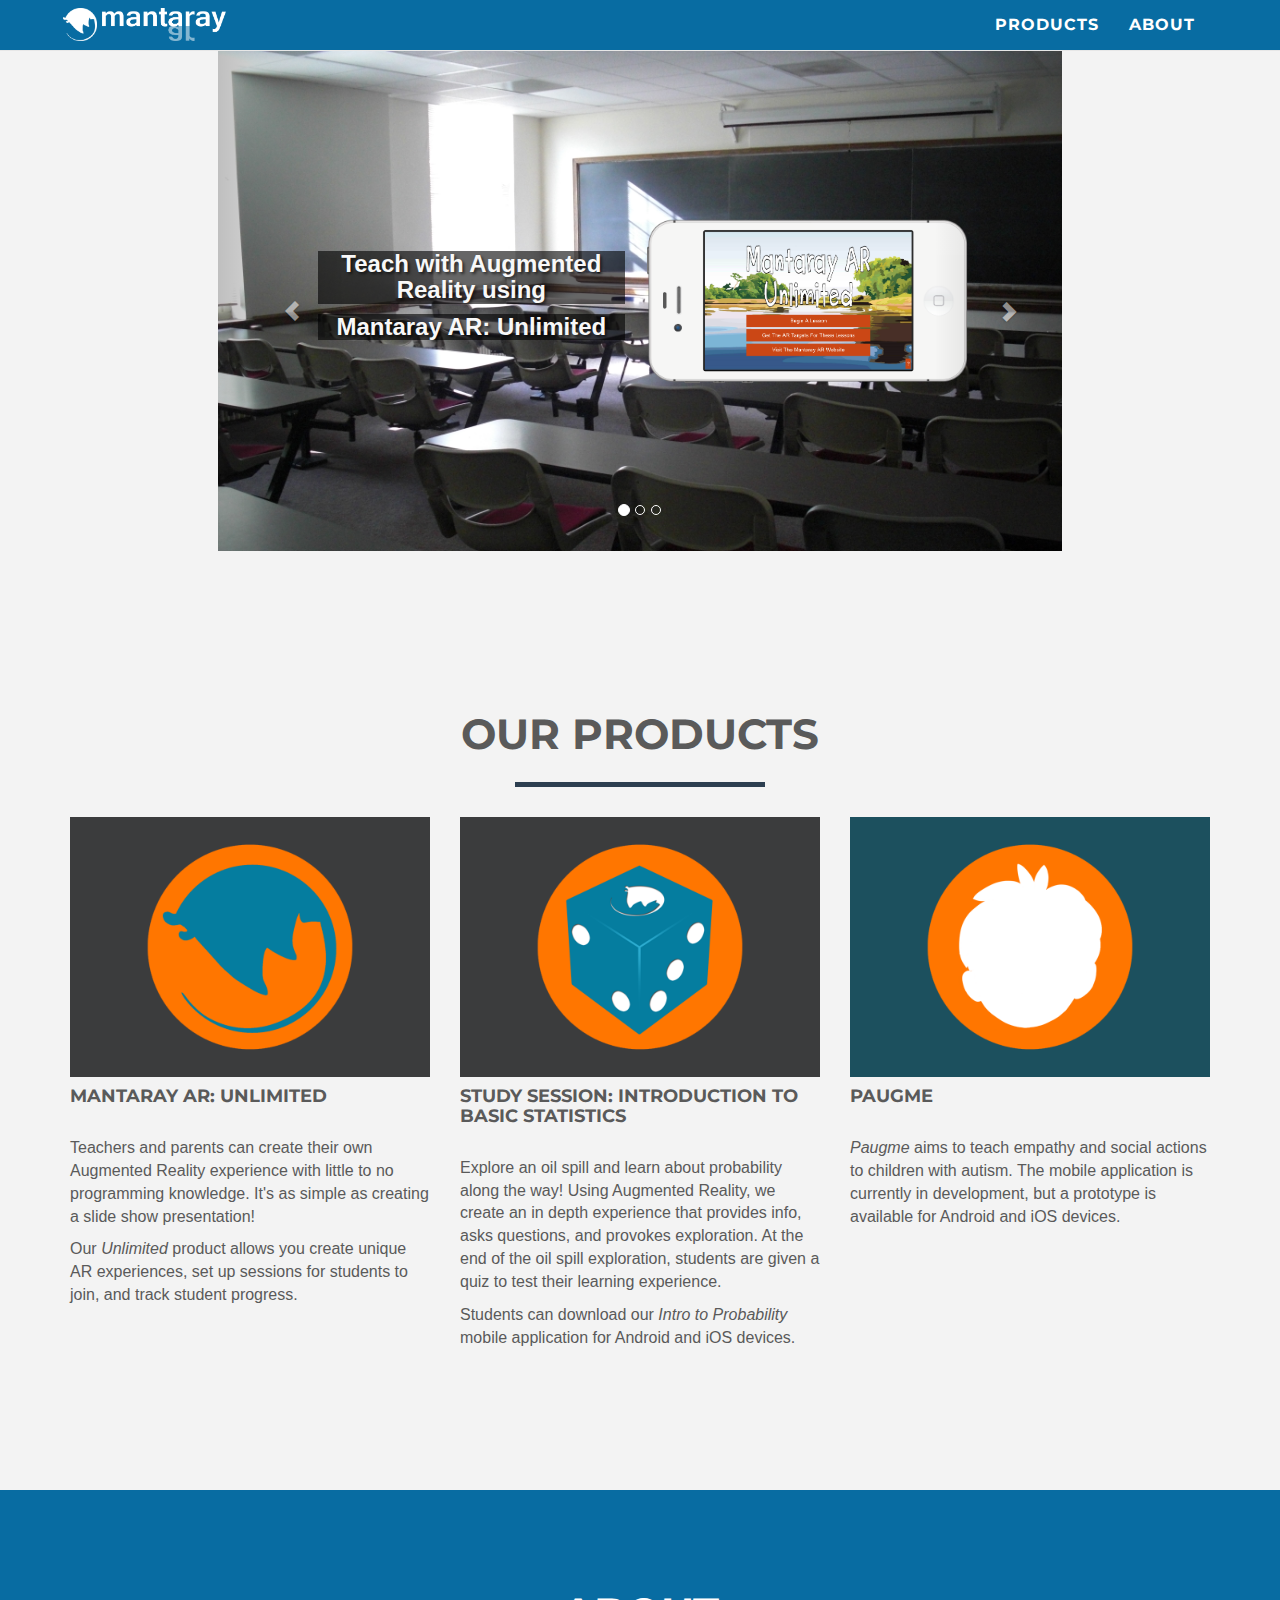
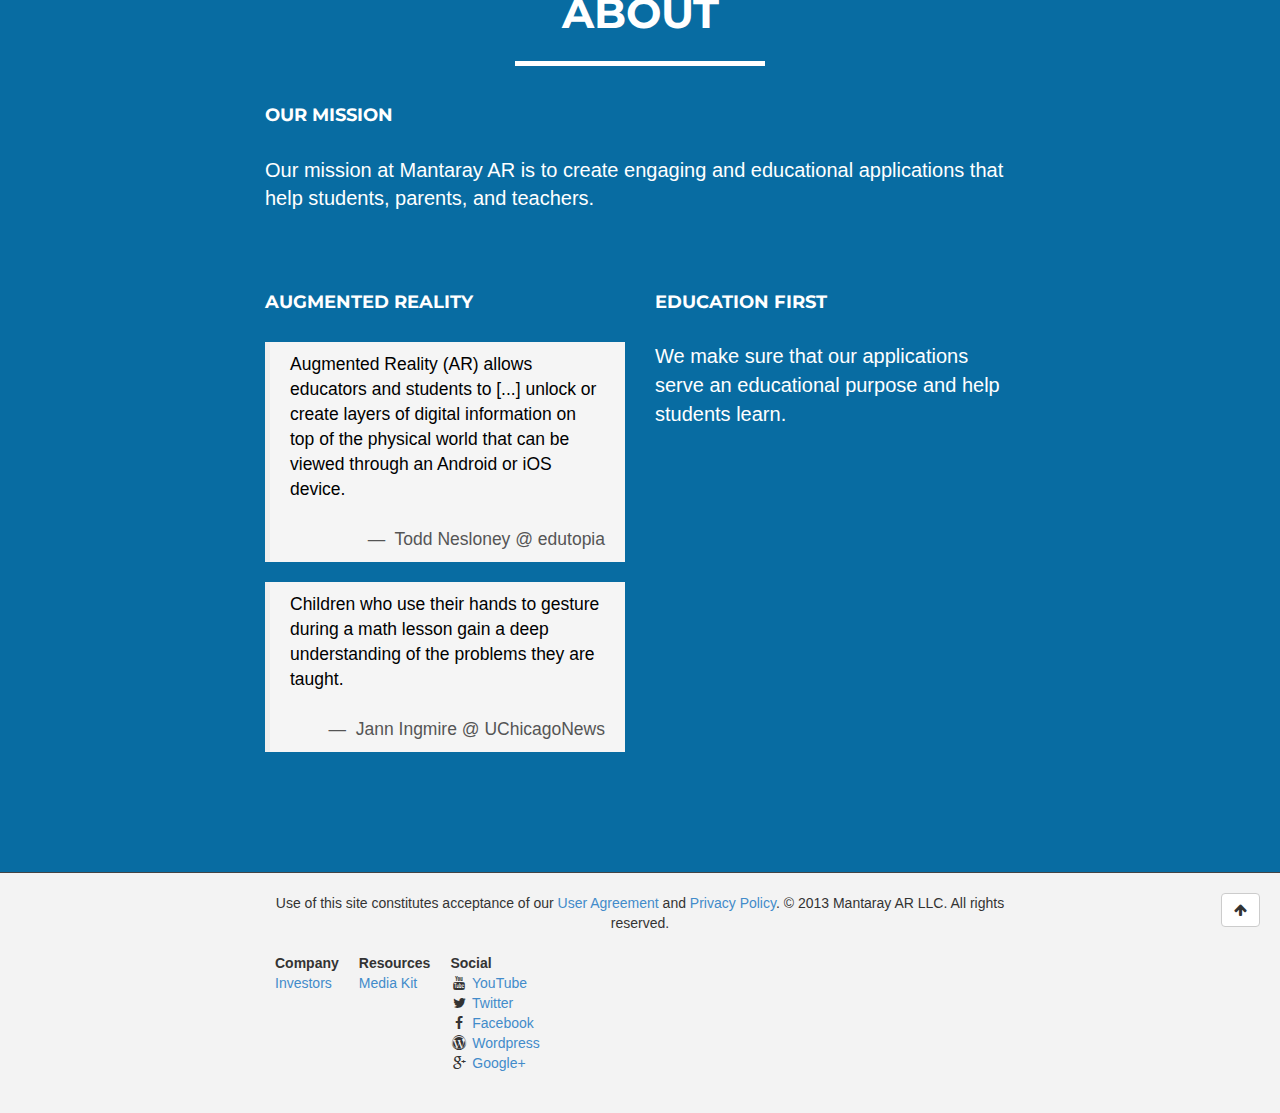
<file: index.html>
<!DOCTYPE html>
<!--[if lt IE 7]>      <html class="no-js lt-ie9 lt-ie8 lt-ie7"> <![endif]-->
<!--[if IE 7]>         <html class="no-js lt-ie9 lt-ie8"> <![endif]-->
<!--[if IE 8]>         <html class="no-js lt-ie9"> <![endif]-->
<!--[if gt IE 8]><!-->
<html class="no-js">
<!--<![endif]-->
<head>
<meta charset="utf-8">
<meta http-equiv="X-UA-Compatible" content="IE=edge">
<meta name="viewport" content="width=device-width, initial-scale=1.0">
<title>Mantaray AR - Augmented Reality for the Classroom</title>

<base
	href="" />

<meta name="description"
	content="Mantaray AR provides Augmented Reality software for educational purposes.  It is free to demo and use for individuals.">
<meta name="author"
	content="Ivan Montiel, Benton Redmann, Benjamin Boren, David Magill, Daniela Howe">
<meta name="viewport"
	content="width=device-width, initial-scale=1, maximum-scale=1, user-scalable=no">

<!-- <link rel="stylesheet/less" type="text/css" href="less/bootstrap.less" /> -->
<link href="css/bootstrap.css" rel="stylesheet">
<link href="css/main.css" rel="stylesheet">
<link href="css/carousel.css" rel="stylesheet">
<link href="css/freelancer.css" rel="stylesheet" type="text/css">

<!-- Fonts -->
<link href="font-awesome/css/font-awesome.min.css" rel="stylesheet"
	type="text/css">
<link href='http://fonts.googleapis.com/css?family=Montserrat:400,700'
	rel='stylesheet' type='text/css'>


<link rel="shortcut icon" type="image/png" href="favicon.ico" />
<script src="js/vendor/modernizr-2.6.2-respond-1.1.0.min.js"></script>
<script src="https://code.jquery.com/jquery-1.10.2.min.js"></script>

<!-- IE8 support for HTML5 elements and media queries -->
<!--[if lt IE 9]>
      <script src="https://oss.maxcdn.com/libs/html5shiv/3.7.0/html5shiv.js"></script>
      <script src="https://oss.maxcdn.com/libs/respond.js/1.3.0/respond.min.js"></script>
    <![endif]-->
<style>
</style>
</head>
<body>
	<div class="navbar navbar-default navbar-static-top"
		role="navigation">
		<div class="container header">
			<button type="button" class="navbar-toggle" data-toggle="collapse"
				data-target=".navbar-collapse">
				<span class="sr-only">Toggle navigation</span> <span
					class="icon-bar"></span> <span class="icon-bar"></span> <span
					class="icon-bar"></span>
			</button>
			<div class="navbar-header ">

				<a href="index.html" class="logo navbar-brand header-logo"><img
					src="css/img/mantarayar_white_icon.png" /> <img
					src="css/img/white_text_fp.png" /></a>
			</div>
			<div class="navbar-collapse collapse">
				<ul class="nav navbar-nav navbar-right">
					<li><a href="index.html#products">PRODUCTS</a></li>
					<li><a href="index.html#about" class="user-info">ABOUT</a></li>
				</ul>
			</div>
			<!--/.nav-collapse -->
		</div>

	</div>
<div class="fluid-container">
	<div class="row">
		<div class="col-sm-offset-2 col-sm-8">
			<div class="bs-example">
				<div id="carousel-example-generic" class="carousel slide"
					data-ride="carousel">
					<ol class="carousel-indicators">
						<li data-target="#carousel-example-generic" data-slide-to="0"
							class="active"></li>
						<li data-target="#carousel-example-generic" data-slide-to="1"></li>
						<li data-target="#carousel-example-generic" data-slide-to="2"></li>
					</ol>
					<div class="carousel-inner">
						<div class="item active">
							<img alt=""
								src="background-img/empty_classroom_stock_by_MolnarSisters.png">
							<div class="carousel-inner-right">
								<div class="col-lg-6">
									<div class="vertical-align">
										<p>Teach with Augmented Reality using</p>
										<p>Mantaray AR: Unlimited</p>
									</div>
								</div>
								<div class="col-lg-6">
									<img alt="" src="img/unlimited&#32;shot.png">
								</div>
							</div>
						</div>
						<div class="item">
							<img alt="" src="background-img/Tree_5_by_An_Image.png">

							<div class="carousel-inner-right">
								<div class="col-lg-6">
									<img alt="" src="img/paugme-ipad.PNG.html">
								</div>
								<div class="col-lg-6">
									<div class="vertical-align">
										<p>Teach empathy to those with autism with</p>
										<p>Paugme</p>
									</div>
								</div>

							</div>
						</div>
						<div class="item">
							<img alt="" src="background-img/Fish_3_by_An_Image.png">
							<div class="carousel-inner-right">
								<div class="col-lg-6">
									<div class="vertical-align">
										<p>Learn Probability with our mobile app</p>
										<p>Study Session: Introduction to Basic Statistics</p>
									</div>
								</div>
								<div class="col-lg-6">
									<img alt="" src="img/intro-to-prob&#32;iphone.png">
								</div>
							</div>
						</div>
					</div>
					<a class="left carousel-control" href="index.html#carousel-example-generic"
						data-slide="prev"> <span
						class="glyphicon glyphicon-chevron-left"></span>
					</a> <a class="right carousel-control" href="index.html#carousel-example-generic"
						data-slide="next"> <span
						class="glyphicon glyphicon-chevron-right"></span>
					</a>
				</div>
			</div>
		</div>
	</div>
</div>
<section id="products">
	<div class="container">
		<div class="row">
			<div class="col-lg-12 text-center">
				<h2>Our Products</h2>
				<hr class="star-primary">
			</div>
		</div>
		<div class="row">
			<div class="col-sm-4 portfolio-item">
				<a href="http://unlimited.mantarayar.com" class="portfolio-link"
					data-toggle="modal"> <span class="caption"> <span
						class="caption-content"> <i class="fa fa-search-plus fa-3x"></i>
					</span>
				</span> <img src="img/portfolio/circus.png" class="img-responsive" alt="" />
				</a>
				<h4>Mantaray AR: Unlimited</h4>
				<p class="small">Teachers and parents can create their own
					Augmented Reality experience with little to no programming
					knowledge. It's as simple as creating a slide show presentation!</p>
				<p class="small">
					Our <i>Unlimited</i> product allows you create unique AR
					experiences, set up sessions for students to join, and track
					student progress.
				</p>
			</div>
			<div class="col-sm-4 portfolio-item">
				<a
					href="http://studysessions.mantarayar.com/MobileApp/View?mobileAppId=5352e3bae4b0087a3b12c546"
					class="portfolio-link" data-toggle="modal"> <span
					class="caption"> <span class="caption-content"> <i
							class="fa fa-search-plus fa-3x"></i>
					</span>
				</span> <img src="img/portfolio/cabin.png" class="img-responsive" alt="" />
				</a>
				<h4>Study Session: Introduction to Basic Statistics</h4>
				<p class="small">Explore an oil spill and learn about
					probability along the way! Using Augmented Reality, we create an in
					depth experience that provides info, asks questions, and provokes
					exploration. At the end of the oil spill exploration, students are
					given a quiz to test their learning experience.</p>
				<p class="small">
					Students can download our <i>Intro to Probability</i> mobile
					application for Android and iOS devices.
				</p>
			</div>
			<div class="col-sm-4 portfolio-item">
				<a href="http://paugme.mantarayar.com" class="portfolio-link"
					data-toggle="modal"> <span class="caption"> <span
						class="caption-content"> <i class="fa fa-search-plus fa-3x"></i>
					</span>
				</span> <img src="img/portfolio/cake.png" class="img-responsive" alt="" />
				</a>
				<h4>Paugme</h4>
				<p class="small">
					<i>Paugme</i> aims to teach empathy and social actions to children
					with autism. The mobile application is currently in development,
					but a prototype is available for Android and iOS devices.
				</p>
			</div>
		</div>
	</div>
</section>

<section class="success" id="about">
	<div class="container">
		<div class="row">
			<div class="col-lg-12 text-center">
				<h2>About</h2>
				<hr class="star-light">
			</div>
		</div>
		<div class="row">
			<div class="col-lg-8 col-lg-offset-2 ">
				<h4>Our Mission</h4>
				<p>Our mission at Mantaray AR is to create engaging and
					educational applications that help students, parents, and teachers.
				</p>
			</div>

		</div>
		<br /> <br /> <br />
		<div class="row">
			<div class="col-lg-4 col-lg-offset-2">
				<h4>Augmented Reality</h4>
				<blockquote class="blockquote">
					Augmented Reality (AR) allows educators and students to [...]
					unlock or create layers of digital information on top of the
					physical world that can be viewed through an Android or iOS device.
					<br /> <br />
					<footer class="right">
						<a target="blank"
							href="http://www.edutopia.org/blog/augmented-reality-new-dimensions-learning-drew-minock">Todd
							Nesloney @ edutopia</a>
					</footer>
				</blockquote>

				<blockquote class="blockquote">
					Children who use their hands to gesture during a math lesson gain a
					deep understanding of the problems they are taught. <br /> <br />
					<footer class="right">
						<a target="blank"
							href="http://news.uchicago.edu/article/2014/03/10/gesturing-hands-powerful-tool-children-s-math-learning">
							Jann Ingmire @ UChicagoNews</a>
					</footer>
				</blockquote>

			</div>
			<div class="col-lg-4">
				<h4>Education First</h4>
				<p>We make sure that our applications serve an educational
					purpose and help students learn.</p>
			</div>

		</div>
	</div>
</section>



<!-- FOOTER -->
<div class="footer">
	<p class="pull-right">
		<a href="index.html#" class="btn btn-default"><i class="fa fa-arrow-up"></i></a>
	</p>

	<div class="container">
		<div class="row">
			<div class="col-lg-8 col-lg-offset-2">
				<p style="font-size: 14px; text-align: center">
					Use of this site constitutes acceptance of our <a
						href="TermsAndPrivacy.html#terms">User
						Agreement</a> and <a
						href="TermsAndPrivacy.html#privacy">Privacy
						Policy</a>. &copy; 2013 Mantaray AR LLC. All rights reserved.
				</p>
				<div class="links">
					<div class="floater-set">
						<ul>
							<li>Company</li>
							<li><a href="https://angel.co/mantaray-ar-llc">Investors</a></li>
						</ul>
					</div>
					<div class="floater-set">
						<ul>
							<li>Resources</li>
							<li><a href="http://mantarayar.wordpress.com/news-media/">Media
									Kit</a></li>
						</ul>
					</div>
					<div class="floater-set">
						<ul>
							<li>Social</li>
							<li><i class="fa fa-youtube fa-fw"></i> <a
								href="https://www.youtube.com/channel/UCXCSyTBnkxMJMzFHtvZxZwA">YouTube</a></li>
							<li><i class="fa fa-twitter fa-fw"></i> <a
								href="https://twitter.com/MantarayAR">Twitter</a></li>
							<li><i class="fa fa-facebook fa-fw"></i> <a
								href="https://www.facebook.com/mantarayar">Facebook</a></li>
							<li><i class="fa fa-wordpress fa-fw"></i> <a
								href="http://mantarayar.wordpress.com/">Wordpress</a></li>
							<li><i class="fa fa-google-plus fa-fw"></i> <a
								href="https://plus.google.com/106834306985891263639/posts">Google+</a></li>

						</ul>
					</div>
				</div>
				<div class="clear"></div>
			</div>
		</div>
	</div>
</div>
<!-- Javascript -->
<script src="js/vendor/jquery-1.10.1.min.js"></script>
<script src="js/vendor/jquery-ui.js"></script>
<script>
	/**
	 * jQUery scroll view
	 */
	function scrolly(hash) {
		$(hash).scrollView(function() {
			window.location.hash = hash;
		});

		return false;
	}

	$(document).ready(function() {

		$.fn.scrollView = function(callback) {
			return this.each(function() {
				$('html, body').animate({
					scrollTop : $(this).offset().top
				}, 100, callback);
			});
		};
		/**
		 * Dynamic Height
		 */
		$('.dynamic-height').parent().each(function() {
			var height = ($(window).height() - 110);
			$(this).css({
				'display' : 'table',
				'height' : height + "px"
			});

			$(this).children().css({
				'display' : 'table-cell',
				'height' : '100%',
				'vertical-align' : 'middle'
			});
		});

	}); // document ready
</script>
<!-- Bootstrap core JavaScript
    ================================================== -->

<script src="js/vendor/bootstrap.min.js"></script>
<script src="js/vendor/bootstrap.file-input.js"></script>
<!-- <script src="./js/vendor/less.js"></script> -->
<script src="js/vendor/holder.js"></script>

<script>
	var head = document.getElementsByTagName('head')[0], style = document.createElement('style');
	style.type = 'text/css';
	if (style.styleSheet)
		style.styleSheet.cssText = ':before,:after{content:none !important';
	else
		style.innerHTML = ':before,:after{content:none !important';
	head.appendChild(style);
	setTimeout(function() {
		head.removeChild(style);
	}, 0);

	$(function() {
		$('input[type=file]').bootstrapFileInput();
	});
</script>

<script>
  (function(i,s,o,g,r,a,m){i['GoogleAnalyticsObject']=r;i[r]=i[r]||function(){
  (i[r].q=i[r].q||[]).push(arguments)},i[r].l=1*new Date();a=s.createElement(o),
  m=s.getElementsByTagName(o)[0];a.async=1;a.src=g;m.parentNode.insertBefore(a,m)
  })(window,document,'script','//www.google-analytics.com/analytics.js','ga');

  ga('create', 'UA-51113246-1', 'mantarayar.com');
  ga('send', 'pageview');

</script>

<script type="text/javascript" src="https://widgets.clairvoyance.io/scripts/chat.js?API_KEY=4b960829-7a05-4696-9b40-ab5e0751565b"></script>
</body>
</html>
</file>
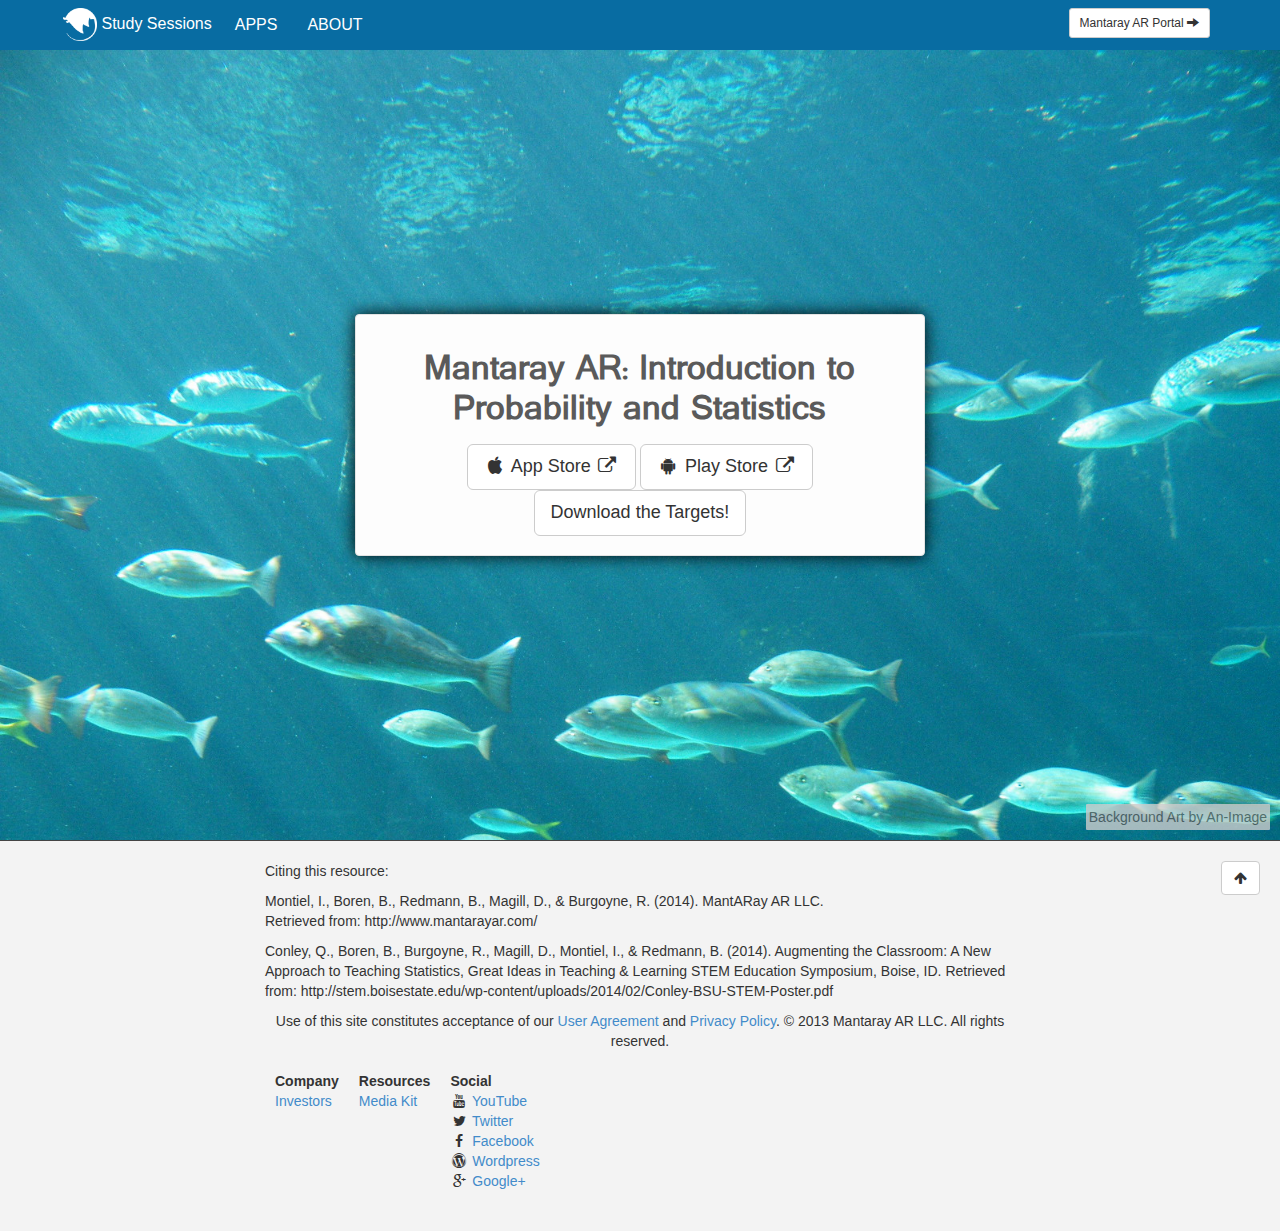
<file: studysessions/MobileApp/View/index.html>
<!DOCTYPE html>
<!--[if lt IE 7]>      <html class="no-js lt-ie9 lt-ie8 lt-ie7"> <![endif]-->
<!--[if IE 7]>         <html class="no-js lt-ie9 lt-ie8"> <![endif]-->
<!--[if IE 8]>         <html class="no-js lt-ie9"> <![endif]-->
<!--[if gt IE 8]><!-->
<html class="no-js">
<!--<![endif]-->

<head>
    <meta charset="utf-8">
    <meta http-equiv="X-UA-Compatible" content="IE=edge">
    <meta name="viewport" content="width=device-width, initial-scale=1.0">
    <title>Mantaray AR - Study Sessions</title>

    <base href="" />

    <meta name="description" content="Get studying with Augmented Reality and learn educational concepts!">
    <meta name="author" content="Ivan Montiel, Benton Redmann, Benjamin Boren, David Magill, Daniela Howe">
    <meta name="viewport" content="width=device-width, initial-scale=1, maximum-scale=1, user-scalable=no">

    <!-- <link rel="stylesheet/less" type="text/css" href="less/bootstrap.less" /> -->
    <link href="../../css/bootstrap.css" rel="stylesheet">
    <link href="../../css/main.css" rel="stylesheet">
    <link href="../../css/carousel.css" rel="stylesheet">

    <!-- Fonts -->
    <link href="../../font-awesome/css/font-awesome.min.css" rel="stylesheet" type="text/css">
    <link href='http://fonts.googleapis.com/css?family=Montserrat:400,700' rel='stylesheet' type='text/css'>

    <link rel="shortcut icon" type="image/png" href="favicon.ico" />
    <script src="../../js/vendor/modernizr-2.6.2-respond-1.1.0.min.js"></script>
    <script src="https://code.jquery.com/jquery-1.10.2.min.js"></script>
    <style>

    </style>
</head>

<body>

    <div class="navbar navbar-default navbar-static-top borderless" role="navigation">
        <div class="container header">
            <button type="button" class="navbar-toggle" data-toggle="collapse" data-target=".navbar-collapse">
				<span class="sr-only">Toggle navigation</span> <span
					class="icon-bar"></span> <span class="icon-bar"></span> <span
					class="icon-bar"></span>
			</button>
            <div class="navbar-header ">

                <a href="../../index.html" class="logo navbar-brand header-logo"><img
					src="../../css/img/mantarayar_white_icon.png" /> Study Sessions</a>
            </div>


            <div class="navbar-collapse collapse">
                <ul class="nav navbar-nav">
                    <li><a href="../../index.html#apps">APPS</a></li>
                    <li><a href="../../index.html#about-us">ABOUT</a></li>
                </ul>
                <div class="nav navbar-nav navbar-right">
                    <a class="btn btn-default btn-sm" href="http://www.mantarayar.com">Mantaray
						AR Portal <b class="glyphicon glyphicon-arrow-right"></b>
					</a>
                </div>
            </div>
            <!--/.nav-collapse -->
        </div>

    </div>

    <div class="fluid-container" id="background-image" style="background-image: url(../../background-img/Fish_3_by_An_Image.png);">
        <div id="background-by">Background Art by An-Image</div>
        <div class="container">
            <div class="row dynamic-height">
                <div class="col-lg-offset-2 col-lg-8 well center">
                    <h1 title="Mantaray AR" class="text-center">Mantaray AR: Introduction to Probability and Statistics
                    </h1>

                    <p></p>

                    <a href="https://itunes.apple.com/us/app/intro-to-probability-ar/id871508072?mt=8" class="btn btn-default btn-lg" target="_blank"><i
						class="fa fa-apple  fa-fw"></i> <span class="network-name">App
							Store</span> <i class="fa fa-external-link  fa-fw"></i></a> <a href="https://play.google.com/store/apps/details?id=com.mantarayar.probability&hl=en"
                        class="btn btn-default btn-lg" target="_blank"><i
						class="fa fa-android fa-fw"></i> <span class="network-name">Play
							Store</span> <i class="fa fa-external-link  fa-fw"></i></a>

                    <form method="get" action="Targets.zip">
                        <button class="btn btn-default btn-lg" type="submit">Download the Targets!</button>
                    </form>
                </div>
            </div>

        </div>
    </div>
    

    <!-- FOOTER -->
    <div class="footer">
        <p class="pull-right">
            <a href="../../index.html#" class="btn btn-default"><i class="fa fa-arrow-up"></i></a>
        </p>

        <div class="container">
            <div class="row">
                <div class="col-lg-8 col-lg-offset-2">
                    <p>Citing this resource:</p>
                    <p style="font-size: 14px;">
                        Montiel, I., Boren, B., Redmann, B., Magill, D., & Burgoyne, R. (2014). MantARay AR LLC. <br/> Retrieved
                        from: http://www.mantarayar.com/
                    </p>

                    <p style="font-size: 14px;">
                        Conley, Q., Boren, B., Burgoyne, R., Magill, D., Montiel, I., & Redmann, B. (2014). Augmenting the Classroom: A New Approach
                        to Teaching Statistics, Great Ideas in Teaching & Learning STEM Education Symposium, Boise, ID. Retrieved
                        from: http://stem.boisestate.edu/wp-content/uploads/2014/02/Conley-BSU-STEM-Poster.pdf
                    </p>

                    <p style="font-size: 14px; text-align: center">
                        Use of this site constitutes acceptance of our <a href="http://www.mantarayar.com/TermsAndPrivacy#terms">User
						Agreement</a> and <a href="http://www.mantarayar.com/TermsAndPrivacy#privacy">Privacy
						Policy</a>. &copy; 2013 Mantaray AR LLC. All rights reserved.
                    </p>
                    <div class="links">
                        <div class="floater-set">
                            <ul>
                                <li>Company</li>
                                <li><a href="https://angel.co/mantaray-ar-llc">Investors</a></li>
                            </ul>
                        </div>
                        <div class="floater-set">
                            <ul>
                                <li>Resources</li>
                                <li><a href="http://mantarayar.wordpress.com/news-media/">Media
									Kit</a></li>
                            </ul>
                        </div>
                        <div class="floater-set">
                            <ul>
                                <li>Social</li>
                                <li><i class="fa fa-youtube fa-fw"></i> <a href="https://www.youtube.com/channel/UCXCSyTBnkxMJMzFHtvZxZwA">YouTube</a></li>
                                <li><i class="fa fa-twitter fa-fw"></i> <a href="https://twitter.com/MantarayAR">Twitter</a></li>
                                <li><i class="fa fa-facebook fa-fw"></i> <a href="https://www.facebook.com/mantarayar">Facebook</a></li>
                                <li><i class="fa fa-wordpress fa-fw"></i> <a href="http://mantarayar.wordpress.com/">Wordpress</a></li>
                                <li><i class="fa fa-google-plus fa-fw"></i> <a href="https://plus.google.com/106834306985891263639/posts">Google+</a></li>

                            </ul>
                        </div>
                    </div>
                    <div class="clear"></div>
                </div>
            </div>
        </div>
    </div>
    <!-- Javascript -->
    <script src="../../js/vendor/jquery-1.10.1.min.js"></script>
    <script src="../../js/vendor/jquery-ui.js"></script>
    <script>
        /**
	 * jQUery scroll view
	 */
        function scrolly(hash) {
            $(hash).scrollView(function () {
                window.location.hash = hash;
            });

            return false;
        }

        $(document).ready(function () {

            $.fn.scrollView = function (callback) {
                return this.each(function () {
                    $('html, body').animate({
                        scrollTop: $(this).offset().top
                    }, 100, callback);
                });
            };
            /**
             * Dynamic Height
             */
            $('.dynamic-height').parent().each(function () {
                var height = ($(window).height() - 110);
                $(this).css({
                    'display': 'table',
                    'height': height + "px"
                });

                $(this).children().css({
                    'display': 'table-cell',
                    'height': '100%',
                    'vertical-align': 'middle'
                });
            });

        }); // document ready

    </script>
    <!-- Bootstrap core JavaScript
    ================================================== -->

    <script src="../../js/vendor/bootstrap.min.js"></script>
    <script src="../../js/vendor/bootstrap.file-input.js"></script>
    <!-- <script src="./js/vendor/less.js"></script> -->
    <script src="../../js/vendor/holder.js"></script>

    <script>
        var head = document.getElementsByTagName('head')[0], style = document.createElement('style');
        style.type = 'text/css';
        if (style.styleSheet)
            style.styleSheet.cssText = ':before,:after{content:none !important';
        else
            style.innerHTML = ':before,:after{content:none !important';
        head.appendChild(style);
        setTimeout(function () {
            head.removeChild(style);
        }, 0);

        $(function () {
            $('input[type=file]').bootstrapFileInput();
        });

    </script>

    <script>
        (function (i, s, o, g, r, a, m) {
            i['GoogleAnalyticsObject'] = r;
            i[r] = i[r] || function () {
                (i[r].q = i[r].q || []).push(arguments)
            }, i[r].l = 1 * new Date();
            a = s.createElement(o), m = s.getElementsByTagName(o)[0];
            a.async = 1;
            a.src = g;
            m.parentNode.insertBefore(a, m)
        })(window, document, 'script', '//www.google-analytics.com/analytics.js', 'ga');

        ga('create', 'UA-44491698-1', 'mantarayar.com');
        ga('send', 'pageview');

    </script>

<script type="text/javascript" src="https://widgets.clairvoyance.io/scripts/chat.js?API_KEY=4b960829-7a05-4696-9b40-ab5e0751565b"></script>
</body>

</html>
</file>
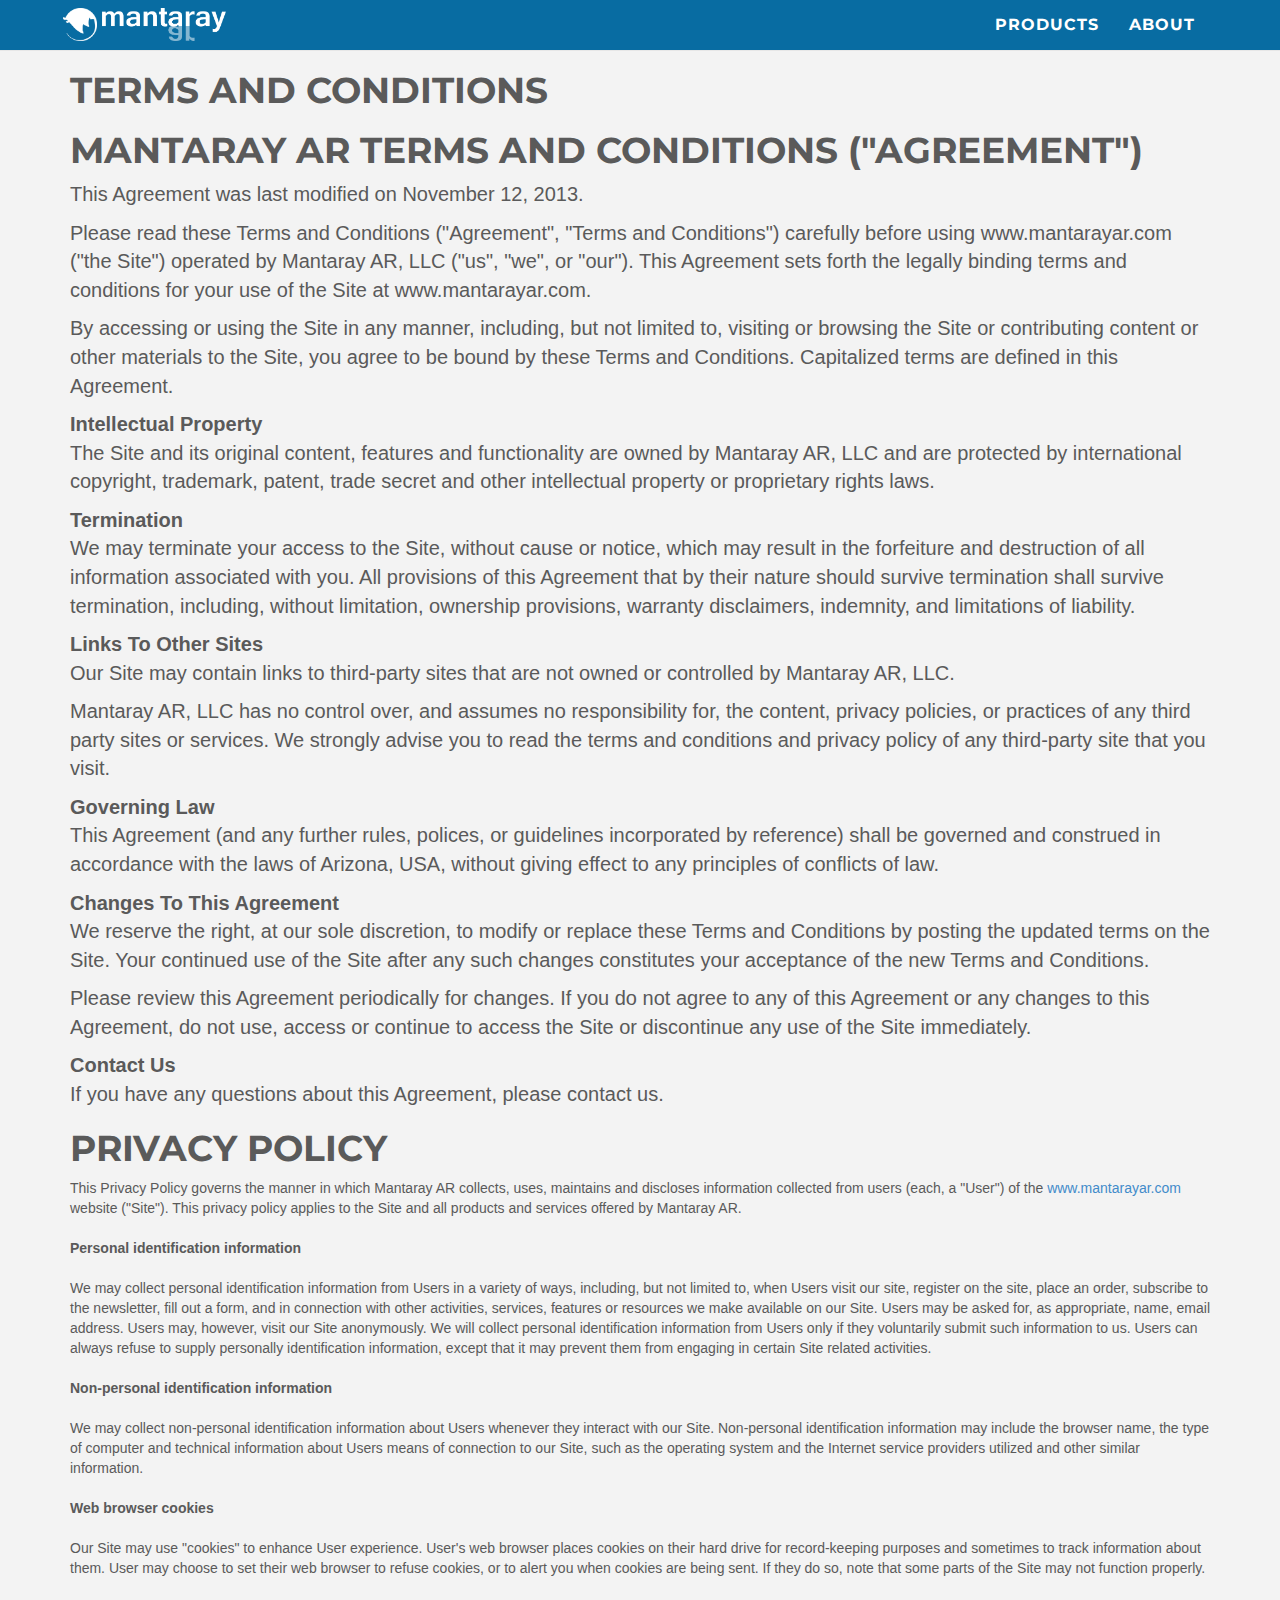
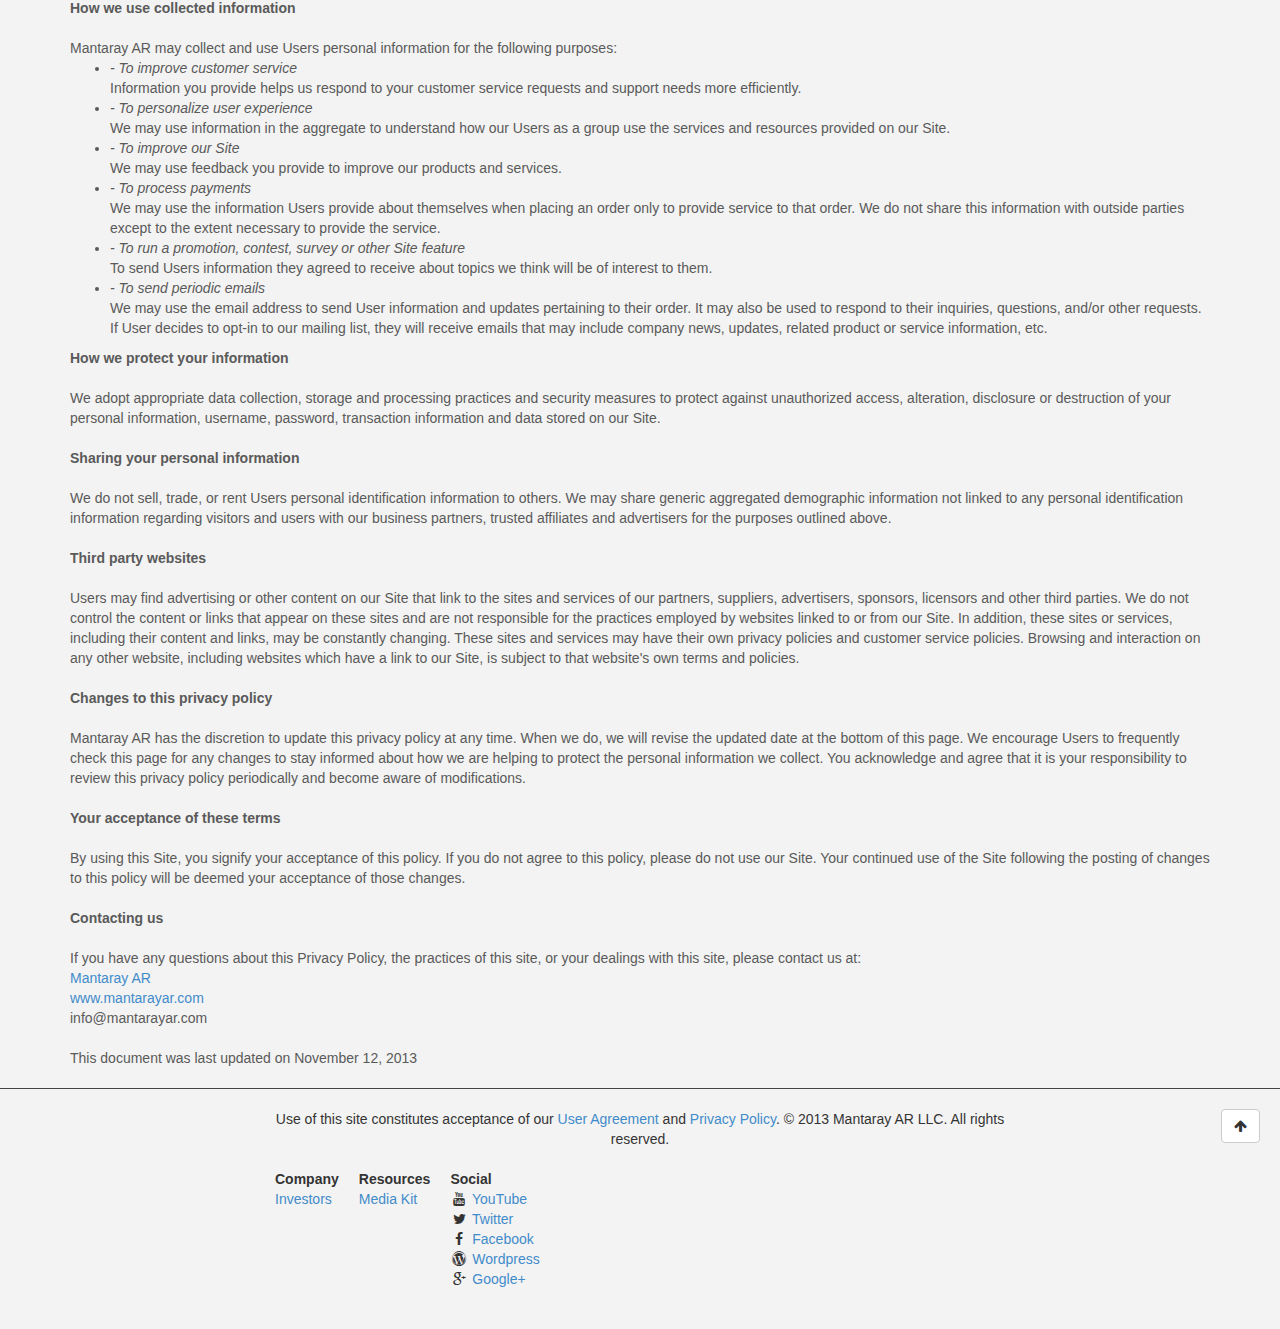
<file: TermsAndPrivacy.html>
<!DOCTYPE html>
<!--[if lt IE 7]>      <html class="no-js lt-ie9 lt-ie8 lt-ie7"> <![endif]-->
<!--[if IE 7]>         <html class="no-js lt-ie9 lt-ie8"> <![endif]-->
<!--[if IE 8]>         <html class="no-js lt-ie9"> <![endif]-->
<!--[if gt IE 8]><!-->
<html class="no-js">
<!--<![endif]-->
<head>
<meta charset="utf-8">
<meta http-equiv="X-UA-Compatible" content="IE=edge">
<meta name="viewport" content="width=device-width, initial-scale=1.0">
<title>Mantaray AR - Augmented Reality for the Classroom</title>

<base
	href="" />

<meta name="description"
	content="Mantaray AR provides Augmented Reality software for educational purposes.  It is free to demo and use for individuals.">
<meta name="author"
	content="Ivan Montiel, Benton Redmann, Benjamin Boren, David Magill, Daniela Howe">
<meta name="viewport"
	content="width=device-width, initial-scale=1, maximum-scale=1, user-scalable=no">

<!-- <link rel="stylesheet/less" type="text/css" href="less/bootstrap.less" /> -->
<link href="css/bootstrap.css" rel="stylesheet">
<link href="css/main.css" rel="stylesheet">
<link href="css/carousel.css" rel="stylesheet">
<link href="css/freelancer.css" rel="stylesheet" type="text/css">

<!-- Fonts -->
<link href="font-awesome/css/font-awesome.min.css" rel="stylesheet"
	type="text/css">
<link href='http://fonts.googleapis.com/css?family=Montserrat:400,700'
	rel='stylesheet' type='text/css'>


<link rel="shortcut icon" type="image/png" href="favicon.ico" />
<script src="js/vendor/modernizr-2.6.2-respond-1.1.0.min.js"></script>
<script src="https://code.jquery.com/jquery-1.10.2.min.js"></script>

<!-- IE8 support for HTML5 elements and media queries -->
<!--[if lt IE 9]>
      <script src="https://oss.maxcdn.com/libs/html5shiv/3.7.0/html5shiv.js"></script>
      <script src="https://oss.maxcdn.com/libs/respond.js/1.3.0/respond.min.js"></script>
    <![endif]-->
<style>
</style>
</head>
<body>
	<div class="navbar navbar-default navbar-static-top"
		role="navigation">
		<div class="container header">
			<button type="button" class="navbar-toggle" data-toggle="collapse"
				data-target=".navbar-collapse">
				<span class="sr-only">Toggle navigation</span> <span
					class="icon-bar"></span> <span class="icon-bar"></span> <span
					class="icon-bar"></span>
			</button>
			<div class="navbar-header ">

				<a href="index.html" class="logo navbar-brand header-logo"><img
					src="css/img/mantarayar_white_icon.png" /> <img
					src="css/img/white_text_fp.png" /></a>
			</div>
			<div class="navbar-collapse collapse">
				<ul class="nav navbar-nav navbar-right">
					<li><a href="index.html#products">PRODUCTS</a></li>
					<li><a href="index.html#about" class="user-info">ABOUT</a></li>
				</ul>
			</div>
			<!--/.nav-collapse -->
		</div>

	</div>
	<div class="container">
		<h1 id="terms">Terms and Conditions</h1>

		<h1>Mantaray AR Terms and Conditions ("Agreement")</h1>
		<p>This Agreement was last modified on November 12, 2013.</p>

		<p>Please read these Terms and Conditions ("Agreement", "Terms and
			Conditions") carefully before using www.mantarayar.com ("the Site")
			operated by Mantaray AR, LLC ("us", "we", or "our"). This Agreement
			sets forth the legally binding terms and conditions for your use of
			the Site at www.mantarayar.com.</p>
		<p>By accessing or using the Site in any manner, including, but
			not limited to, visiting or browsing the Site or contributing content
			or other materials to the Site, you agree to be bound by these Terms
			and Conditions. Capitalized terms are defined in this Agreement.</p>

		<p>
			<strong>Intellectual Property</strong><br />The Site and its
			original content, features and functionality are owned by Mantaray
			AR, LLC and are protected by international copyright, trademark,
			patent, trade secret and other intellectual property or proprietary
			rights laws.
		</p>

		<p>
			<strong>Termination</strong><br />We may terminate your access to
			the Site, without cause or notice, which may result in the forfeiture
			and destruction of all information associated with you. All
			provisions of this Agreement that by their nature should survive
			termination shall survive termination, including, without limitation,
			ownership provisions, warranty disclaimers, indemnity, and
			limitations of liability.
		</p>

		<p>
			<strong>Links To Other Sites</strong><br />Our Site may contain
			links to third-party sites that are not owned or controlled by
			Mantaray AR, LLC.
		</p>
		<p>Mantaray AR, LLC has no control over, and assumes no
			responsibility for, the content, privacy policies, or practices of
			any third party sites or services. We strongly advise you to read the
			terms and conditions and privacy policy of any third-party site that
			you visit.</p>

		<p>
			<strong>Governing Law</strong><br />This Agreement (and any further
			rules, polices, or guidelines incorporated by reference) shall be
			governed and construed in accordance with the laws of Arizona, USA,
			without giving effect to any principles of conflicts of law.
		</p>

		<p>
			<strong>Changes To This Agreement</strong><br />We reserve the
			right, at our sole discretion, to modify or replace these Terms and
			Conditions by posting the updated terms on the Site. Your continued
			use of the Site after any such changes constitutes your acceptance of
			the new Terms and Conditions.
		</p>
		<p>Please review this Agreement periodically for changes. If you
			do not agree to any of this Agreement or any changes to this
			Agreement, do not use, access or continue to access the Site or
			discontinue any use of the Site immediately.</p>

		<p>
			<strong>Contact Us</strong><br />If you have any questions about
			this Agreement, please contact us.
		</p>

		<h1 id="privacy">Privacy Policy</h1>

		This Privacy Policy governs the manner in which Mantaray AR collects,
		uses, maintains and discloses information collected from users (each,
		a "User") of the <a href="http://www.mantarayar.com:80/www.mantarayar.com">www.mantarayar.com</a>
		website ("Site"). This privacy policy applies to the Site and all
		products and services offered by Mantaray AR.<br> <br> <b>Personal
			identification information</b><br> <br> We may collect personal
		identification information from Users in a variety of ways, including,
		but not limited to, when Users visit our site, register on the site,
		place an order, subscribe to the newsletter, fill out a form, and in
		connection with other activities, services, features or resources we
		make available on our Site. Users may be asked for, as appropriate,
		name, email address. Users may, however, visit our Site anonymously.
		We will collect personal identification information from Users only if
		they voluntarily submit such information to us. Users can always
		refuse to supply personally identification information, except that it
		may prevent them from engaging in certain Site related activities.<br>
		<br> <b>Non-personal identification information</b><br> <br>
		We may collect non-personal identification information about Users
		whenever they interact with our Site. Non-personal identification
		information may include the browser name, the type of computer and
		technical information about Users means of connection to our Site,
		such as the operating system and the Internet service providers
		utilized and other similar information.<br> <br> <b>Web
			browser cookies</b><br> <br> Our Site may use "cookies" to
		enhance User experience. User's web browser places cookies on their
		hard drive for record-keeping purposes and sometimes to track
		information about them. User may choose to set their web browser to
		refuse cookies, or to alert you when cookies are being sent. If they
		do so, note that some parts of the Site may not function properly.<br>
		<br> <b>How we use collected information</b><br> <br>
		Mantaray AR may collect and use Users personal information for the
		following purposes:<br>
		<ul>
			<li><i>- To improve customer service</i><br> Information
				you provide helps us respond to your customer service requests and
				support needs more efficiently.</li>
			<li><i>- To personalize user experience</i><br> We may use
				information in the aggregate to understand how our Users as a group
				use the services and resources provided on our Site.</li>
			<li><i>- To improve our Site</i><br> We may use feedback
				you provide to improve our products and services.</li>
			<li><i>- To process payments</i><br> We may use the
				information Users provide about themselves when placing an order
				only to provide service to that order. We do not share this
				information with outside parties except to the extent necessary to
				provide the service.</li>
			<li><i>- To run a promotion, contest, survey or other Site
					feature</i><br> To send Users information they agreed to receive
				about topics we think will be of interest to them.</li>
			<li><i>- To send periodic emails</i><br> We may use the
				email address to send User information and updates pertaining to
				their order. It may also be used to respond to their inquiries,
				questions, and/or other requests. If User decides to opt-in to our
				mailing list, they will receive emails that may include company
				news, updates, related product or service information, etc.</li>
		</ul>
		<b>How we protect your information</b><br> <br> We adopt
		appropriate data collection, storage and processing practices and
		security measures to protect against unauthorized access, alteration,
		disclosure or destruction of your personal information, username,
		password, transaction information and data stored on our Site.<br>
		<br> <b>Sharing your personal information</b><br> <br>
		We do not sell, trade, or rent Users personal identification
		information to others. We may share generic aggregated demographic
		information not linked to any personal identification information
		regarding visitors and users with our business partners, trusted
		affiliates and advertisers for the purposes outlined above.<br> <br>
		<b>Third party websites</b><br> <br> Users may find
		advertising or other content on our Site that link to the sites and
		services of our partners, suppliers, advertisers, sponsors, licensors
		and other third parties. We do not control the content or links that
		appear on these sites and are not responsible for the practices
		employed by websites linked to or from our Site. In addition, these
		sites or services, including their content and links, may be
		constantly changing. These sites and services may have their own
		privacy policies and customer service policies. Browsing and
		interaction on any other website, including websites which have a link
		to our Site, is subject to that website's own terms and policies.<br>
		<br> <b>Changes to this privacy policy</b><br> <br>
		Mantaray AR has the discretion to update this privacy policy at any
		time. When we do, we will revise the updated date at the bottom of
		this page. We encourage Users to frequently check this page for any
		changes to stay informed about how we are helping to protect the
		personal information we collect. You acknowledge and agree that it is
		your responsibility to review this privacy policy periodically and
		become aware of modifications.<br> <br> <b>Your
			acceptance of these terms</b><br> <br> By using this Site, you
		signify your acceptance of this policy. If you do not agree to this
		policy, please do not use our Site. Your continued use of the Site
		following the posting of changes to this policy will be deemed your
		acceptance of those changes.<br> <br> <b>Contacting us</b><br>
		<br> If you have any questions about this Privacy Policy, the
		practices of this site, or your dealings with this site, please
		contact us at:<br> <a href="index.html">Mantaray AR</a><br>
		<a href="index.html">www.mantarayar.com</a><br>
		info@mantarayar.com<br> <br> This document was last updated
		on November 12, 2013<br> <br>
	</div>


<!-- FOOTER -->
<div class="footer">
	<p class="pull-right">
		<a href="index.html#" class="btn btn-default"><i class="fa fa-arrow-up"></i></a>
	</p>

	<div class="container">
		<div class="row">
			<div class="col-lg-8 col-lg-offset-2">
				<p style="font-size: 14px; text-align: center">
					Use of this site constitutes acceptance of our <a
						href="TermsAndPrivacy.html#terms">User
						Agreement</a> and <a
						href="TermsAndPrivacy.html#privacy">Privacy
						Policy</a>. &copy; 2013 Mantaray AR LLC. All rights reserved.
				</p>
				<div class="links">
					<div class="floater-set">
						<ul>
							<li>Company</li>
							<li><a href="https://angel.co/mantaray-ar-llc">Investors</a></li>
						</ul>
					</div>
					<div class="floater-set">
						<ul>
							<li>Resources</li>
							<li><a href="http://mantarayar.wordpress.com/news-media/">Media
									Kit</a></li>
						</ul>
					</div>
					<div class="floater-set">
						<ul>
							<li>Social</li>
							<li><i class="fa fa-youtube fa-fw"></i> <a
								href="https://www.youtube.com/channel/UCXCSyTBnkxMJMzFHtvZxZwA">YouTube</a></li>
							<li><i class="fa fa-twitter fa-fw"></i> <a
								href="https://twitter.com/MantarayAR">Twitter</a></li>
							<li><i class="fa fa-facebook fa-fw"></i> <a
								href="https://www.facebook.com/mantarayar">Facebook</a></li>
							<li><i class="fa fa-wordpress fa-fw"></i> <a
								href="http://mantarayar.wordpress.com/">Wordpress</a></li>
							<li><i class="fa fa-google-plus fa-fw"></i> <a
								href="https://plus.google.com/106834306985891263639/posts">Google+</a></li>

						</ul>
					</div>
				</div>
				<div class="clear"></div>
			</div>
		</div>
	</div>
</div>
<!-- Javascript -->
<script src="js/vendor/jquery-1.10.1.min.js"></script>
<script src="js/vendor/jquery-ui.js"></script>
<script>
	/**
	 * jQUery scroll view
	 */
	function scrolly(hash) {
		$(hash).scrollView(function() {
			window.location.hash = hash;
		});

		return false;
	}

	$(document).ready(function() {

		$.fn.scrollView = function(callback) {
			return this.each(function() {
				$('html, body').animate({
					scrollTop : $(this).offset().top
				}, 100, callback);
			});
		};
		/**
		 * Dynamic Height
		 */
		$('.dynamic-height').parent().each(function() {
			var height = ($(window).height() - 110);
			$(this).css({
				'display' : 'table',
				'height' : height + "px"
			});

			$(this).children().css({
				'display' : 'table-cell',
				'height' : '100%',
				'vertical-align' : 'middle'
			});
		});

	}); // document ready
</script>
<!-- Bootstrap core JavaScript
    ================================================== -->

<script src="js/vendor/bootstrap.min.js"></script>
<script src="js/vendor/bootstrap.file-input.js"></script>
<!-- <script src="./js/vendor/less.js"></script> -->
<script src="js/vendor/holder.js"></script>

<script>
	var head = document.getElementsByTagName('head')[0], style = document.createElement('style');
	style.type = 'text/css';
	if (style.styleSheet)
		style.styleSheet.cssText = ':before,:after{content:none !important';
	else
		style.innerHTML = ':before,:after{content:none !important';
	head.appendChild(style);
	setTimeout(function() {
		head.removeChild(style);
	}, 0);

	$(function() {
		$('input[type=file]').bootstrapFileInput();
	});
</script>

<script>
  (function(i,s,o,g,r,a,m){i['GoogleAnalyticsObject']=r;i[r]=i[r]||function(){
  (i[r].q=i[r].q||[]).push(arguments)},i[r].l=1*new Date();a=s.createElement(o),
  m=s.getElementsByTagName(o)[0];a.async=1;a.src=g;m.parentNode.insertBefore(a,m)
  })(window,document,'script','//www.google-analytics.com/analytics.js','ga');

  ga('create', 'UA-51113246-1', 'mantarayar.com');
  ga('send', 'pageview');

</script>

<script type="text/javascript" src="https://widgets.clairvoyance.io/scripts/chat.js?API_KEY=4b960829-7a05-4696-9b40-ab5e0751565b"></script>
</body>
</html>
</file>
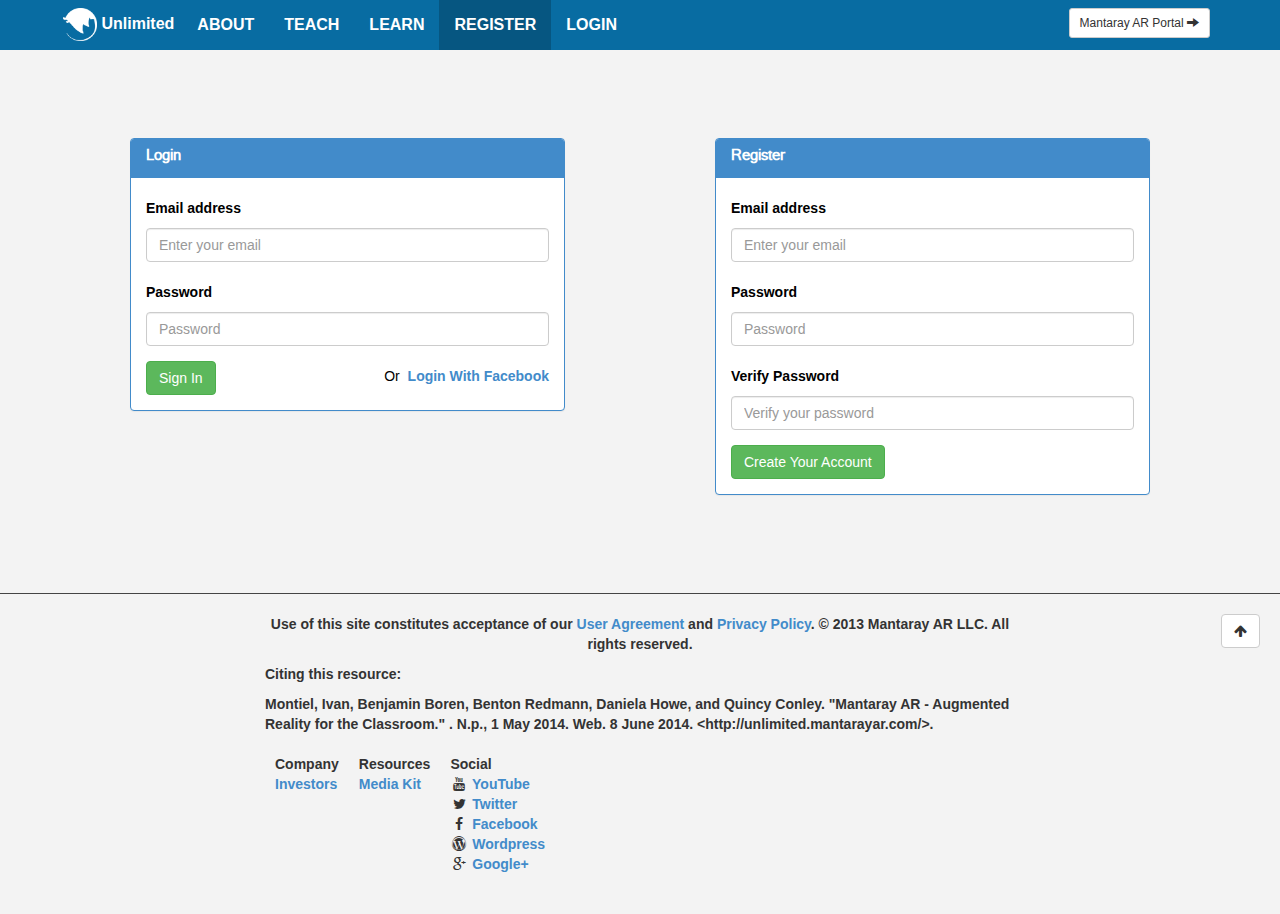
<file: unlimited/Login.html>
<!DOCTYPE html>
<!--[if lt IE 7]>      <html class="no-js lt-ie9 lt-ie8 lt-ie7"> <![endif]-->
<!--[if IE 7]>         <html class="no-js lt-ie9 lt-ie8"> <![endif]-->
<!--[if IE 8]>         <html class="no-js lt-ie9"> <![endif]-->
<!--[if gt IE 8]><!-->
<html class="no-js">
<!--<![endif]-->
<head>
<meta charset="utf-8">
<meta http-equiv="X-UA-Compatible" content="IE=edge">
<meta name="viewport" content="width=device-width, initial-scale=1.0">
<title>Mantaray AR - Augmented Reality for the Classroom</title>

<base
	href="" />

<meta name="description"
	content="Mantaray AR provides Augmented Reality software for educational purposes.  It is free to demo and use for individuals.">
<meta name="author"
	content="Ivan Montiel, Benton Redmann, Benjamin Boren, David Magill, Daniela Howe">
<meta name="viewport"
	content="width=device-width, initial-scale=1, maximum-scale=1, user-scalable=no">

<!-- <link rel="stylesheet/less" type="text/css" href="less/bootstrap.less" /> -->
<link href="font-awesome/css/font-awesome.min.css" rel="stylesheet">
<link href='http://fonts.googleapis.com/css?family=Lato:100,300,400,700,900,100italic,300italic,400italic,700italic,900italic' rel='stylesheet' type='text/css'>

<link href="css/bootstrap.css" rel="stylesheet">
<link href="css/main.css" rel="stylesheet">
<link href="css/carousel.css" rel="stylesheet">
<link href="css/landing-page.css" rel="stylesheet">

<!-- Fonts -->
<link href="font-awesome/css/font-awesome.min.css" rel="stylesheet"
	type="text/css">
<link href='http://fonts.googleapis.com/css?family=Montserrat:400,700'
	rel='stylesheet' type='text/css'>

<link rel="shortcut icon" type="image/png" href="favicon.ico" />
<script src="js/vendor/modernizr-2.6.2-respond-1.1.0.min.js"></script>
<script src="https://code.jquery.com/jquery-1.10.2.min.js"></script>
<style>
</style>
</head>
<body>
	<div id="fb-root"></div>
	
	<script>
		var appId = '421545981312470';
		window.fbAsyncInit = function() {
			FB.init({
				appId : appId,
				status : true,
				cookie : true,
				xfbml : true
			});
			FB.Event.subscribe('auth.authResponseChange', function(response) {
				if (response.status === 'connected') {
					// Redirect to user page, since the user has logged in
					testAPI(response);
				} else {
					FB.login();
				}
			});
		};
	</script>
	
	<script>
		// Load the SDK asynchronously
		(function(d) {
			var js, id = 'facebook-jssdk', ref = d.getElementsByTagName('script')[0];
			if (d.getElementById(id)) {
				return;
			}
			js = d.createElement('script');
			js.id = id;
			js.async = true;
			js.src = "//connect.facebook.net/en_US/all.js";
			ref.parentNode.insertBefore(js, ref);
		}(document));

		// Here we run a very simple test of the Graph API after login is successful. 
		// This testAPI() function is only called in those cases. 
		function testAPI(response) {
			$('#loggedin-iframe').get(0).onload = function() {
				$('#loggedin').fadeIn();
			};
			$('#loggedin-iframe').get(0).src = "./Login/Facebook?iframe=true&accessToken="
					+ response.authResponse.accessToken;

		}

		var fblogin = function() {
			// If Chrome iOS
			if (navigator.userAgent.match('CriOS')) {
				window.location.href = "https://www.facebook.com/dialog/oauth?client_id=" + appId
						+ "&response_type=token&scope=email&redirect_uri=http://" + document.domain;
				return;
			}

			FB.login(function(response) {
				if (response) {
					if (response.authResponse) {
						//successful auth
						//do things like create account, redirect etc.
						window.location.href = "./Login/Facebook?accessToken=" + response.authResponse.accessToken;
					} else {
						//unsuccessful auth
						//do things like notify user etc.
					}
				}
			}, {
				scope : 'email'
			});
		};

		if (window.location.hash.split('=').length > 1 && window.location.hash.split('=')[0] == "#access_token") {
			window.location.href = "./Login/Facebook?accessToken=" + window.location.hash.split('=')[1];
		}
	</script>

	<div id="loggedin">
		<h3>
			Welcome back. You've been logged in, <a href="index.html">click here</a> to
			refresh the page.
		</h3>
	</div>
	<iframe id="loggedin-iframe" src="index.html" style="display: none"></iframe>


	<div class="navbar navbar-default navbar-static-top borderless"
		role="navigation">
		<div class="container header">
			<button type="button" class="navbar-toggle" data-toggle="collapse"
				data-target=".navbar-collapse">
				<span class="sr-only">Toggle navigation</span> <span
					class="icon-bar"></span> <span class="icon-bar"></span> <span
					class="icon-bar"></span>
			</button>
			<div class="navbar-header ">

				<a href="index.html" class="logo navbar-brand header-logo"><img
					src="css/img/mantarayar_white_icon.png" /> Unlimited</a>
			</div>
			

			<div class="navbar-collapse collapse">
				<ul class="nav navbar-nav">
					<li><a href="index.html#about-us">ABOUT</a></li>
					<li><a href="index.html#for-teaching">TEACH</a></li>
					<li><a href="index.html#for-learning">LEARN</a></li>
					<li class="active"><a href="Register.html">REGISTER</a></li>
					<li><a href="Login.html" class="user-info">LOGIN</a></li>
				</ul>
				<div class="nav navbar-nav navbar-right">
					<a class="btn btn-default btn-sm" href="http://www.mantarayar.com">Mantaray
						AR Portal <b class="glyphicon glyphicon-arrow-right"></b>
					</a>
				</div>

				
				</div>
				<!--/.nav-collapse -->
			</div>

		</div>

<div class="push"></div>






<div class="container">
	<div class="row">
		<div class="col-md-6">
			<div class="jumbotron-normal">
				<div class="panel panel-primary">
					<div class="panel-heading">
						<h3 class="panel-title">Login</h3>
					</div>
					<div class="panel-body">
						<form class="form" method="post" action="Login.html">

							<div class="form-group">
								<label for="inputEmail">Email address</label> <input
									type="email" class="form-control" id="inputEmail"
									placeholder="Enter your email" name="emailAddress" value="">
							</div>
							<div class="form-group">
								<label for="inputPassword">Password</label> <input
									type="password" class="form-control" id="inputPassword"
									placeholder="Password" name="password">
							</div>
							<span class="right-float">Or <a class="fb-button-sm"
								onClick="fblogin();"><b></b>&nbsp;Login With Facebook</a></span>

							<button type="submit" class="btn btn-success">Sign In</button>
						</form>
					</div>
				</div>
			</div>
		</div>
		<div class="col-md-6">
			<div class="jumbotron-normal">
				<div class="panel panel-primary">
					<div class="panel-heading">
						<h3 class="panel-title">Register</h3>
					</div>
					<div class="panel-body">
						<form class="form" method="post" action="Register.html">

							<div class="form-group">
								<label for="inputEmail">Email address</label> <input
									type="email" class="form-control" id="inputEmail"
									placeholder="Enter your email" name="emailAddress" value="">
							</div>
							<div class="form-group">
								<label for="inputPassword">Password</label> <input
									type="password" class="form-control" id="inputPassword"
									placeholder="Password" name="password">
							</div>
							<div class="form-group">
								<label for="inputVerifyPassword">Verify Password</label> <input
									type="password" class="form-control" id="inputVerifyPassword"
									placeholder="Verify your password" name="verifyPassword">
							</div>
							<button type="submit" class="btn btn-success">Create
								Your Account</button>
						</form>
					</div>
				</div>
			</div>
		</div>
	</div>
</div>


<!-- FOOTER -->
<div class="footer">
	<p class="pull-right">
		<a href="index.html#" class="btn btn-default"><i class="fa fa-arrow-up"></i></a>
	</p>
	<div class="container">
		<div class="row">
			<div class="col-lg-8 col-lg-offset-2">
				<p style="font-size: 14px; text-align: center">
					Use of this site constitutes acceptance of our <a
						href="http://www.mantarayar.com/TermsAndPrivacy#terms">User
						Agreement</a> and <a
						href="http://www.mantarayar.com/TermsAndPrivacy#privacy">Privacy
						Policy</a>. &copy; 2013 Mantaray AR LLC. All rights reserved.
				</p>
				<p>
					<b>Citing this resource:</b>
					<p>Montiel, Ivan, Benjamin Boren, Benton Redmann, Daniela Howe, and Quincy Conley. "Mantaray AR - Augmented Reality for the Classroom." <i></i>. N.p., 1 May 2014. Web. 8 June 2014. &lt;http://unlimited.mantarayar.com/&gt;.</p>
				</p>
				<div class="links">
					<div class="floater-set">
						<ul>
							<li>Company</li>
							<li><a href="https://angel.co/mantaray-ar-llc">Investors</a></li>
						</ul>
					</div>
					<div class="floater-set">
						<ul>
							<li>Resources</li>
							<li><a href="http://mantarayar.wordpress.com/news-media/">Media
									Kit</a></li>
						</ul>
					</div>
					<div class="floater-set">
						<ul>
							<li>Social</li>
							<li><i class="fa fa-youtube fa-fw"></i> <a
								href="https://www.youtube.com/channel/UCXCSyTBnkxMJMzFHtvZxZwA">YouTube</a></li>
							<li><i class="fa fa-twitter fa-fw"></i> <a
								href="https://twitter.com/MantarayAR">Twitter</a></li>
							<li><i class="fa fa-facebook fa-fw"></i> <a
								href="https://www.facebook.com/mantarayar">Facebook</a></li>
							<li><i class="fa fa-wordpress fa-fw"></i> <a
								href="http://mantarayar.wordpress.com/">Wordpress</a></li>
							<li><i class="fa fa-google-plus fa-fw"></i> <a
								href="https://plus.google.com/106834306985891263639/posts">Google+</a></li>

						</ul>
					</div>
				</div>
				<div class="clear"></div>
			</div>
		</div>
	</div>
</div>
<!-- Javascript -->
<script src="js/vendor/jquery-1.10.1.min.js"></script>
<script src="js/vendor/jquery-ui.js"></script>
<script>
	/**
	 * jQUery scroll view
	 */
	function scrolly(hash) {
		$(hash).scrollView(function() {
			window.location.hash = hash;
		});

		return false;
	}

	$(document).ready(function() {

		$.fn.scrollView = function(callback) {
			return this.each(function() {
				$('html, body').animate({
					scrollTop : $(this).offset().top
				}, 100, callback);
			});
		};
		/**
		 * Dynamic Height
		 */
		$('.dynamic-height').parent().each(function() {
			var height = ($(window).height() - 110);
			$(this).css({
				'display' : 'table',
				'height' : height + "px"
			});

			$(this).children().css({
				'display' : 'table-cell',
				'height' : '100%',
				'vertical-align' : 'middle'
			});
		});

	}); // document ready
</script>
<!-- Bootstrap core JavaScript
    ================================================== -->

<script src="js/vendor/bootstrap.min.js"></script>
<script src="js/vendor/bootstrap.file-input.js"></script>
<!-- <script src="./js/vendor/less.js"></script> -->
<script src="js/vendor/holder.js"></script>

<script>
	var head = document.getElementsByTagName('head')[0], style = document.createElement('style');
	style.type = 'text/css';
	if (style.styleSheet)
		style.styleSheet.cssText = ':before,:after{content:none !important';
	else
		style.innerHTML = ':before,:after{content:none !important';
	head.appendChild(style);
	setTimeout(function() {
		head.removeChild(style);
	}, 0);

	$(function() {
		$('input[type=file]').bootstrapFileInput();
	});
</script>

<script>
  (function(i,s,o,g,r,a,m){i['GoogleAnalyticsObject']=r;i[r]=i[r]||function(){
  (i[r].q=i[r].q||[]).push(arguments)},i[r].l=1*new Date();a=s.createElement(o),
  m=s.getElementsByTagName(o)[0];a.async=1;a.src=g;m.parentNode.insertBefore(a,m)
  })(window,document,'script','//www.google-analytics.com/analytics.js','ga');

  ga('create', 'UA-51114636-1', 'mantarayar.com');
  ga('send', 'pageview');

</script>

<script type="text/javascript" src="https://widgets.clairvoyance.io/scripts/chat.js?API_KEY=4b960829-7a05-4696-9b40-ab5e0751565b"></script>
</body>
</html>
</file>
<file: css/main.css>
@font-face {
	font-family: 'Gautami';
	src: url('font/gautami-webfont.eot');
	src: url('font/gautami-webfont.eot%3F') format('embedded-opentype'),
		url('font/gautami-webfont.woff') format('woff'),
		url('font/gautami-webfont.ttf') format('truetype'),
		url('font/gautami-webfont.svg') format('svg');
	font-weight: normal;
	font-style: normal;
}

.panel {
	color: black;
}

.white,.white a {
	color: #fff;
}

.well {
	box-shadow: 0px 0px 18px #000;
}

.navbar-brand.header-logo {
	padding: 8px !important;
}

.nav .caret {
	border-top-color: #FFF !important;
	border-bottom-color: #FFF !important;
}

.carousel .item {
	/*background-image: url(../less/img/dark-grey-tile.png);*/
	
}

.img-circle.hidden-xs {
	margin: auto;
}

blockquote {
	background-color: rgba(245, 245, 245, 1);
	font-size: 17.5px;
	color: black;
}

blockquote a {
	color: #555 !important;	
	text-decoration: none !important;
}

blockquote footer:before,blockquote small:before,blockquote .small:before
{
	color: #555;
	content: '\2014 \00A0';
}

html>footer {
	color: #222;
	margin-top: 20px;
	/*background-image: url(../less/img/dark-grey-tile.png);*/
	display: block;
	padding: 20px;
}

.footer ul,.footer ul li {
	list-style-type: none;
	padding: 0px;
}

.footer .links .floater-set {
	float: left;
	margin: 10px;
}

.footer .links ul li:first-child {
	font-weight: bold;
}

body {
	padding-bottom: 0px;
}

.badge-link,#sign-up .badge-link {
	width: 32px;
	height: 32px;
	margin: 10px;
	padding: 0px !important;
}

.badge-link img,#sign-up a img {
	width: 30px;
	height: 30px;
}

#sign-up {
	padding-top: 20px;
	/*background-image: url(../less/img/dark-grey-tile.png);*/
}

#immersive img {
	margin-left: auto;
	margin-right: auto;
	max-width: 128px;
	height: 96px;
}

#coming-soon {
	padding-top: 20px;
	padding-bottom: 20px;
	background-color: #cc4617;
	color: white;
}

#coming-soon img {
	margin: auto;
	height: 140px;
}

#teaching {
	padding-top: 20px;
	padding-bottom: 20px;
	background-color: #444;
	color: white;
}

#use {
	padding-top: 20px;
	padding-bottom: 20px;
	background-color: #999;
	color: white;
}

#badges {
	margin-top: 60px;
	margin-bottom: 60px;
}

#background-image {
	background-size: cover;
	position: relative;
}

#background-by {
	position: absolute;
	bottom: 10px;
	right: 10px;
	background-color: #ccc;
	padding: 3px;
	border-radius: 1px;
	opacity: .8;
	transition: opacity 0.1s;
	-webkit-transition: opacity 0.1s; /* Safari */
}

#background-by:hover {
	opacity: 1;
}

#loggedin {
	background-color: rgba(255, 255, 255, 0.9);
	width: 100%;
	position: fixed;
	top: 0px;
	left: 0px;
	right: 0px;
	height: 80px;
	z-index: 10000;
	width: 100%;
	padding: 0px 20px;
	display: none;
}

#loggedin h3 {
	display: block;
	width: 100%;
	text-align: center;
	font-family: HelveticaNeue, 'Helvetica Neue', Helvetica, Arial,
		sans-serif;
}

.navbar-fixed-top,.navbar-static-top {
	background-color: #086ca2;
}

.navbar-default.borderless {
	border: none !important;
}

.header a.btn {
	margin-top: 8px;
}

.header a:not(.btn){
	color: white !important;
	font-size: 16px;
}

.navbar-nav li.open a,.navbar-nav li.active a,.navbar-nav li a:hover {
	background-color: rgba(0, 0, 0, 0.2) !important;
	text-decoration: none;
}

.navbar-nav li.open .dropdown-menu a {
	color: black !important;
	background-color: transparent !important;
}

body>div.navbar.navbar-default.navbar-fixed-top>div>div.navbar-header {
	position: absolute;
	left: 50%;
	width: 400px;
	text-align: center;
	margin-left: -200px;
}

body>div.navbar.navbar-default.navbar-fixed-top>div>div.navbar-header>a
	{
	display: inline-block;
	float: none;
	font-size: 29px
}

.logo img {
	height: 33px;
}

.header a:hover {
	text-decoration: none;
}

.push {
	height: 40px;
}

/*--------------------- LEFT NAVIGATION -------------------------*/
.left-navigation {
	position: fixed;
	left: 0px;
	top: 50%;
	margin-top: -200px;
	height: 400px;
	z-index: 99999999;
}

.left-navigation ul {
	display: block;
}

.left-navigation ul li {
	display: block;
	width: 0px;
	background: black;
	margin: 5px 0px;
	overflow: hidden;
	white-space: nowrap;
	transition: width 0.5s;
	-webkit-transition: width 0.5s; /* Safari */
}

.left-navigation ul li:hover {
	width: 200px;
}

.left-navigation ul li a {
	color: white;
	font-weight: bold;
	text-decoration: none;
	padding: 10px 0px 10px 20px;
	display: block;
}

.left-navigation ul li.yellow {
	background-color: #E3BB1B;
	border-right: 15px solid #9C7C00;
}

.left-navigation ul li.purple {
	background-color: #6D248F;
	border-right: 15px solid #420C5C;
}

.left-navigation ul li.red {
	background-color: #E5807F;
	border-right: 15px solid #B33736;
}

.left-navigation ul li.blue {
	background-color: #5DB2CF;
	border-right: 15px solid #2A85A3;
}

.left-navigation ul li.green {
	background-color: #6FA12F;
	border-right: 15px solid #42690F;
}

.left-navigation ul li.white {
	background-color: #757575;
	border-right: 15px solid #4A4A4A;
}

.right-badges .badge-link {
	display: inline-block;
	margin-top: 5px;
}

.holder {
	background-color: white;
}

#about-us img {
	margin-left: auto;
	margin-right: auto;
}

h1,h3 {
	font-family: 'Gautami', Verdana;
	font-weight: bold;
}

.content h3 {
	background-color: white;
	display: inline-block;
	margin-bottom: 37px;
}

h4 {
	margin-bottom: 30px;
}

.info-panel {
	text-align: center;
}
/* Common stuff */
.inset {
	display: block;
	position: relative;
}

.inset:before,.inset:after {
	content: attr(title);
	color: rgba(0, 0, 0, .1);
	position: absolute;
	text-align: center;
}

.inset:before {
	top: 1px;
	left: 1px
}

.inset:after {
	top: 2px;
	left: 2px
}

.left-float {
	float: left;
}

.middle-float {
	position: absolute;
	left: 50%;
	width: 300px;
	text-align: center;
	margin-left: -150px;
}

.right-float {
	float: right;
}

.right {
	text-align: right;
}

.center {
	text-align: center;
}

.left {
	text-align: left;
}

.clear {
	clear: both;
}

.video-container {
	position: relative;
	padding-bottom: 51.25%;
	padding-top: 30px;
	height: 0;
	overflow: hidden;
	text-align: center;
}

.footer {
	border-top: 1px solid #444;
	background-color: #f3f3f3;
	padding: 20px;
	color: #333;
	background-color: #f3f3f3;
}

.video-container iframe,.video-container object,.video-container embed {
	position: absolute;
	top: 0;
	left: 5%;
	width: 90%;
	height: 100%;
}

.breathing-space-horizontal {
	display: inline-block;
	width: 10px;
}

.bookmark {
	display: block;
	margin-top: -100px;
	height: 100px;
}

hr.seperator {
	margin-bottom: -34px;
	border-top: 1px solid #aaa;
}

/*------------------- LOGIN BUTTON -------------------------*/
.login-button {
	background-color: rgba(0, 0, 0, 0);
	background-image: -webkit-linear-gradient(top, rgb(46, 169, 55),
		rgb(31, 129, 35));
	border-bottom-color: rgb(46, 169, 55);
	border-bottom-left-radius: 2px;
	border-bottom-right-radius: 2px;
	border-left-color: rgb(46, 169, 55);
	border-right-color: rgb(46, 169, 55);
	border-top-color: rgb(46, 169, 55);
	border-bottom-left-radius: 2px;
	border-bottom-right-radius: 2px;
	border-left-color: rgb(46, 169, 55);
	border-right-color: rgb(46, 169, 55);
	border-top-color: rgb(46, 169, 55);
	text-shadow: rgb(31, 129, 35) 0px -1px 0px;
	border-bottom-right-radius: 2px;
	border-left-color: rgb(46, 169, 55);
	border-right-color: rgb(46, 169, 55);
	border-top-color: rgb(46, 169, 55);
	border-bottom-left-radius: 2px;
	border-bottom-right-radius: 2px;
	border-left-color: rgb(46, 169, 55);
	border-right-color: rgb(46, 169, 55);
	border-top-color: rgb(46, 169, 55);
	border-left-color: rgb(46, 169, 55);
	border-right-color: rgb(46, 169, 55);
	border-top-color: rgb(46, 169, 55);
	border-bottom-left-radius: 2px;
	border-bottom-right-radius: 2px;
	border-left-color: rgb(46, 169, 55);
	border-right-color: rgb(46, 169, 55);
	border-top-color: rgb(46, 169, 55);
	border-right-color: rgb(46, 169, 55);
	border-top-color: rgb(46, 169, 55);
	border-bottom-left-radius: 2px;
	border-bottom-right-radius: 2px;
	border-left-color: rgb(46, 169, 55);
	border-right-color: rgb(46, 169, 55);
	border-top-color: rgb(46, 169, 55);
}

/*------------------- FACEBOOK STYLES ------------------------*/
a.fb-button,a.login-button {
	color: #FFF;
	display: inline-block;
	text-decoration: none;
}

.fb-button b,.login-button b {
	background-image: url(../img/fb-login.png);
	display: inline-block;
	width: 30px;
	height: 30px;
}

.fb-button,.login-button {
	background-attachment: scroll;
	background-clip: border-box;
	background-origin: padding-box;
	background-size: auto;
	border-top-left-radius: 2px;
	border-top-right-radius: 2px;
	background-origin: padding-box;
	background-repeat: no-repeat;
	background-size: auto;
	border-bottom-color: rgb(255, 255, 255);
	border-bottom-style: none;
	border-bottom-width: 0px;
	border-collapse: collapse;
	border-image-outset: 0px;
	border-image-repeat: stretch;
	border-image-slice: 100%;
	border-image-source: none;
	border-image-width: 1;
	border-left-color: rgb(255, 255, 255);
	border-left-style: none;
	border-left-width: 0px;
	border-right-color: rgb(255, 255, 255);
	border-right-style: none;
	border-right-width: 0px;
	border-top-color: rgb(255, 255, 255);
	border-top-style: none;
	border-top-width: 0px;
	box-sizing: border-box;
	color: rgb(255, 255, 255);
	cursor: pointer;
	direction: ltr;
	font-family: 'Helvetica Neue', Helvetica, Arial, 'lucida grande', tahoma,
		verdana, arial, sans-serif;
	font-size: 24px;
	font-weight: bold;
	height: 39px;
	line-height: 30px;
	outline-color: rgb(255, 255, 255);
	outline-style: none;
	outline-width: 0px;
	padding: 4px 10px;
	text-decoration: none solid rgb(255, 255, 255);
	white-space: nowrap;
	vertical-align: top;
	margin: 10px 42px;
	width: 350px;
	text-align: center;
}

.fb-button {
	background-color: rgba(0, 0, 0, 0);
	background-image: -webkit-linear-gradient(top, rgb(76, 105, 186),
		rgb(59, 85, 160));
	border-bottom-color: rgb(76, 105, 186);
	border-bottom-left-radius: 2px;
	border-bottom-right-radius: 2px;
	border-left-color: rgb(76, 105, 186);
	border-right-color: rgb(76, 105, 186);
	border-top-color: rgb(76, 105, 186);
	text-shadow: rgb(53, 76, 140) 0px -1px 0px;
}

/*------------------- CENTERED NAVBAR --------------------*/
.center-nav.navbar .navbar-nav {
	display: inline-block;
	float: none;
}

.center-nav.navbar .navbar-collapse {
	text-align: center;
}

/*---------------------- AFFIX ------------------------*/
#affix-nav.affix {
	position: fixed;
	top: 44px;
	width: 100%
}

/*-------------------- PRICING -----------------------*/
#pricing .name {
	text-align: left;
	font-size: 20px;
	font-weight: bold;
}

#pricing .price {
	text-align: left;
	font-size: 20px;
	font-weight: bold;
	color: black/*rgba(255, 129, 0, 1)*/;
	padding-bottom: 10px;
	border-bottom: 1px solid #999;
	margin-bottom: 10px;
}

#pricing .users {
	text-align: left;
	font-weight: bold;
	font-size: 1.1em;
	margin-bottom: 5px;
}

#pricing .parts li {
	text-align: left;
	margin-left: 26px;
}

/*--------------------- SIDEBAR ----------------*/
.blog-sidebar ul {
	list-style-type: none;
	margin-top: 20px;
}

.blog-sidebar li a {
	display: block;
	padding: 10px;
	text-align: left;
	font-size: 1.1em;
	cursor: pointer;
	color: black;
}

.blog-sidebar li a:hover {
	text-decoration: none;
	background-color: #DEDEDE;
	border-radius: 3px;
}

.blog-sidebar li.separator {
	border-top: 1px solid #AEAEAE;
	height: 0px;
	padding: 0px;
}

.admin-panel {
	background: #efefef;
	border-radius: 1px;
	padding: 10px;
	border: 1px solid #ddd;
}

.form-admin-add {
	max-width: 350px;
	padding: 15px;
	margin: 0 auto;
}
/* ------------- APP PANEL --------------- */
.app-store-button,.play-store-button {
	height: 34px;
	display: inline-block;
	background-size: cover;
}

.app-store-button {
	background-image: url(../img/apple-app-on-app-store.svg);
	width: 117px;
}

.play-store-button {
	background-image: url(../img/android-app-on-google-play.svg);
	width: 108px;
}

.appStoreDownloadLink,.playStoreDownloadLink,.targetLink {
	display: inline-block;
	vertical-align: top;
}

.listOfApps .container .panel.panel-primary {
	margin: 0px !important;
}

/* ---------------------- POWER POINT -------------- */
.powerpoint .navbar {
	background-color: #7FA0B3;
	border-radius: 0px;
}

.powerpoint .navbar-brand {
	color: black;
	font-size: 20px;
	padding: 7px;
}

.powerpoint .powerpoint-body {
	position: relative;
	height: 560px;
}

.powerpoint .navbar-brand .panel-title {
	font-size: 21px;
	vertical-align: middle;
}

.powerpoint .powerpoint-body .slide-panel {
	width: 250px;
	margin-bottom: 20px;
	background-color: #ffffff;
	border: 1px solid #dddddd;
	-webkit-box-shadow: 0 1px 1px rgba(0, 0, 0, 0.05);
	box-shadow: 0 1px 1px rgba(0, 0, 0, 0.05);
	position: absolute;
	top: 0px;
	bottom: 0px;
	left: 0px;
	overflow: auto;
}

.powerpoint .powerpoint-body .slide-panel .ui-state-default {
	margin: 20px;
	width: 150px;
	height: 100px;
	list-style: none;
	border: 1px solid #efefef;
	background-color: #f3f3f3;
	padding: 10px;
}

.powerpoint .powerpoint-body .slide-panel .ui-state-highlight {
	margin: 20px;
	width: 150px;
	height: 100px;
	list-style: none;
	border: 1px solid #f3f3f3;
	padding: 10px;
	background-color: #efefef;
}

.powerpoint .powerpoint-body .slide-panel .ui-selected {
	border: 1px solid #086ca2;
}

.powerpoint .powerpoint-body .slide-view,.powerpoint .powerpoint-body .no-slides
	{
	position: absolute;
	top: 0px;
	bottom: 0px;
	left: 250px;
	right: 0px;
	margin-bottom: 20px;
	background-color: #f5f5f5;
	border: 1px solid #dddddd;
	-webkit-box-shadow: 0 1px 1px rgba(0, 0, 0, 0.05);
	box-shadow: 0 1px 1px rgba(0, 0, 0, 0.05);
}

.powerpoint .powerpoint-body .no-slides {
	font-size: 30px;
	padding: 40px;
}

.powerpoint .powerpoint-body .slide-view .slide-header {
	width: 100%;
	border-bottom: #e6e6e6 1px solid;
	background-color: #ffffff;
}

.powerpoint .powerpoint-body .slide-view .slide-header .heading-section
	{
	font-weight: bold;
	display: inline-block;
	margin-right: 20px;
}

.powerpoint .powerpoint-body .slide-view .slide {
	margin: 20px auto;
	width: 600px;
	height: 450px;
	border: 1px solid #dfdfdf;
	background-image: url('../img/splash-background.jpg');
	background-size: cover;
}

.powerpoint .powerpoint-body .slide-view .text-slide {
	
}

.powerpoint .powerpoint-body .slide-view .text-slide textarea {
	height: 75%;
	border: 0px transparent;
	border-radius: 0px;
	margin: 3%;
	width: 94%;
	resize: none;
	font-size: 20px;
}

.powerpoint .powerpoint-body .slide-view .question-slide {
	
}

.powerpoint .powerpoint-body .slide-view .question-slide .background,.powerpoint .powerpoint-body .slide-view .experience-slide .background
	{
	height: 75%;
	border-radius: 0px;
	margin: 3%;
	width: 94%;
	background-color: white;
	position: relative;
}

.powerpoint .powerpoint-body .slide-view .experience-slide .background {
	padding: 10px;
}

.powerpoint .powerpoint-body .slide-view .question-slide textarea {
	height: 45%;
	border-radius: 0px;
	margin: 3%;
	width: 94%;
	resize: none;
	font-size: 20px;
}

.powerpoint .powerpoint-body .slide-view .question-slide .answer input {
	background-color: rgba(255, 255, 255, 16);
}

.powerpoint .powerpoint-body .slide-view .question-slide .answer {
	display: inline-block;
	position: absolute;
	font-size: 18px;
	background-color: #cc4617;
	padding-left: 5px;
	width: 45%;
}

.powerpoint .powerpoint-body .slide-view .question-slide .answerA {
	top: 46%;
	left: 3%;
}

.powerpoint .powerpoint-body .slide-view .question-slide .answerB {
	top: 46%;
	right: 3%;
}

.powerpoint .powerpoint-body .slide-view .question-slide .answerC {
	top: 66%;
	left: 3%;
}

.powerpoint .powerpoint-body .slide-view .question-slide .answerD {
	top: 66%;
	right: 3%;
}

.augmented-reality-slide .hidder {
	width: 150px;
	display: inline-block;
}

.add-ar-model {
	display: block;
}

.model-container {
	overflow: auto;
	height: 150px;
}

.save {
	margin-top: 5px;
}

.loading {
	background-image: url(img/ajax-loader.gif);
	width: 15px;
	height: 15px;
	display: inline-block;
	background-size: contain;
	margin-top: 0px;
	vertical-align: sub;
}

#saveConfirm {
	display: none;
	position: absolute;
	top: 50px;
	left: 50%;
	margin-left: -150px;
	width: 300px;
	opacity: .9;
}

.no-radius,.no-radius .panel-heading,.no-radius .panel-body {
	border-top-right-radius: 0px !important;
	border-top-left-radius: 0px !important;
	border-bottom-right-radius: 0px !important;
	border-bottom-left-radius: 0px !important;
}

.teacher-portal .panel-body {
	height: 300px;
	overflow: auto;
}

.list-group-item-success {
	color: #3c763d;
	background-color: #dff0d8;
}

.slide-picker li {
	position: relative;
}

.slide-picker .close {
	position: absolute;
	right: 2px;
	top: 2px;
}

.textSlide {
	background-image: url('../img/splash-background.jpg');
	background-size: cover;
}

.textSlide .mini-slide {
	height: 75%;
	border: 0px transparent;
	border-radius: 0px;
	margin: 3%;
	width: 94%;
	resize: none;
	font-size: 10px;
	background-color: white;
	overflow: hidden;
}

.questionSlide {
	background-image: url('../img/splash-background.jpg');
	background-size: cover;
}

.questionSlide .mini-slide {
	height: 75%;
	border: 0px transparent;
	border-radius: 0px;
	margin: 3%;
	width: 94%;
	resize: none;
	font-size: 10px;
	background-color: white;
	overflow: hidden;
	position: relative;
}

.questionSlide .mini-slide span {
	height: 50%;
	display: block;
	overflow: hidden;
}

.questionSlide .mini-slide .answer {
	display: inline-block;
	position: absolute;
	font-size: 18px;
	background-color: #cc4617;
	padding-left: 5px;
	width: 45%;
	height: 10%;
}

.questionSlide .mini-slide .answerA {
	top: 56%;
	left: 3%;
}

.questionSlide .mini-slide .answerB {
	top: 56%;
	right: 3%;
}

.questionSlide .mini-slide .answerC {
	top: 76%;
	left: 3%;
}

.questionSlide .mini-slide .answerD {
	top: 76%;
	right: 3%;
}

.experienceSlide {
	background-image: url('../img/splash-background.jpg');
	background-size: cover;
}

.experienceSlide .mini-slide {
	height: 75%;
	border: 0px transparent;
	border-radius: 0px;
	margin: 3%;
	width: 94%;
	resize: none;
	font-size: 10px;
	background-color: white;
	overflow: hidden;
	position: relative;
}

.experienceSlide .mini-slide h3 {
	font-size: 12px;
	margin: 0px;
}

.highlight {
	padding: 9px 14px;
	margin-bottom: 14px;
	background-color: #f7f7f9;
	border: 1px solid #e1e1e8;
	border-radius: 4px;
}

.carousel-inner-right {
	position: absolute;
	width: 80%;
	margin-left: 10%;
	top: 0px;
	left: 0px;
	right: 0px;
	bottom: 0px;
}

.carousel-inner-right > div {
	height: 100%;
	text-align: center;
}

.carousel-inner-right .vertical-align {
	top: 50%;
	position: relative;
	margin-top: -50px;
}

.carousel-inner-right div p {
	background-color: rgba(0, 0, 0, 0.6);
	color: rgb(248, 248, 248);
	font-family: Lato, 'Helvetica Neue', Helvetica, Arial, sans-serif;
	font-size: 24px;
	font-weight: bold;
	line-height: 26.399999618530273px;
	text-align: center;
	text-shadow: rgba(0, 0, 0, 0.6) 2px 2px 3px;
}

.carousel-inner-right img {
	position: absolute;
	top: 0;
	bottom: 0;
	margin: auto;
	left: 0;
	right: 0;
	max-width: 100%;
	max-height: 100%;
}

@media ( max-width : 1200px) {
	.carousel-inner-right > div {
		height: 50%;
	}
}

.panel-1 {
	background-color:white;
}

.panel-2 {
	/* "silver" */
	background-color:#E7E0C5;
}

.panel-3 {
	/* gold */
	background-color:#F9B233;
}

.panel-4 {
	/* green */
	background-color:#49B59E;
}

.fb-button-sm {
	font-weight: bold;
}
</file>
<file: css/carousel.css>
/* GLOBAL STYLES
-------------------------------------------------- */
/* Padding below the footer and lighter body text */

body {
  color: #5a5a5a;
}



/* CUSTOMIZE THE NAVBAR
-------------------------------------------------- */

/* Special class on .container surrounding .navbar, used for positioning it into place. */
.navbar-wrapper {
  position: absolute;
  top: 0;
  left: 0;
  right: 0;
  z-index: 20;
}

/* Flip around the padding for proper display in narrow viewports */
.navbar-wrapper .container {
  padding-left: 0;
  padding-right: 0;
}
.navbar-wrapper .navbar {
  padding-left: 15px;
  padding-right: 15px;
}


/* CUSTOMIZE THE CAROUSEL
-------------------------------------------------- */

/* Carousel base class */
.carousel {
  height: 500px;
  margin-bottom: 60px;
}
/* Since positioning the image, we need to help out the caption */
.carousel-caption {
  z-index: 10;
}

/* Declare heights because of positioning of img element */
.carousel .item {
  height: 500px;
  background-color: #777;
  overflow: hidden;
}
.carousel-inner > .item > img {
 position: absolute;
top: 0;
left: 0;
min-width: 100%;
min-height: 100%;
}



/* MARKETING CONTENT
-------------------------------------------------- */

/* Pad the edges of the mobile views a bit */
.marketing {
  padding-left: 15px;
  padding-right: 15px;
}

/* Center align the text within the three columns below the carousel */
.marketing .col-lg-4 {
  text-align: center;
  margin-bottom: 20px;
}
.marketing h2 {
  font-weight: normal;
}
.marketing .col-lg-4 p {
  margin-left: 10px;
  margin-right: 10px;
}


/* Featurettes
------------------------- */

.featurette-divider {
  margin: 80px 0; /* Space out the Bootstrap <hr> more */
}

/* Thin out the marketing headings */
.featurette-heading {
  font-weight: 300;
  line-height: 1;
  letter-spacing: -1px;
}



/* RESPONSIVE CSS
-------------------------------------------------- */

@media (min-width: 768px) {

  /* Remove the edge padding needed for mobile */
  .marketing {
    padding-left: 0;
    padding-right: 0;
  }

  /* Navbar positioning foo */
  .navbar-wrapper {
    margin-top: 20px;
  }
  .navbar-wrapper .container {
    padding-left:  15px;
    padding-right: 15px;
  }
  .navbar-wrapper .navbar {
    padding-left:  0;
    padding-right: 0;
  }

  /* The navbar becomes detached from the top, so we round the corners */
  .navbar-wrapper .navbar {
    border-radius: 4px;
  }

  /* Bump up size of carousel content */
  .carousel-caption p {
    margin-bottom: 20px;
    font-size: 21px;
    line-height: 1.4;
  }

  .featurette-heading {
    font-size: 50px;
  }

}

@media (min-width: 992px) {
  .featurette-heading {
    margin-top: 120px;
  }
}
</file>
<file: css/freelancer.css>
body {
    overflow-x: hidden;
}

p {
    font-size: 20px;
}

p.small {
    font-size: 16px;
}

#about a,
#about a:hover,
#about a:focus,
#about a:active,
#about a.active {
    outline: 0;
    color: white;
    text-decoration: underline;
}

h1,
h2,
h3,
h4,
h5,
h6 {
    text-transform: uppercase;
    font-family: Montserrat,"Helvetica Neue",Helvetica,Arial,sans-serif;
    font-weight: 700;
}

hr.star-light,
hr.star-primary {
    margin: 25px auto 30px;
    padding: 0;
    max-width: 250px;
    border: 0;
    border-top: solid 5px;
    text-align: center;
}

hr.star-light:after,
hr.star-primary:after {
    content: "\f005";
    display: inline-block;
    position: relative;
    top: -.8em;
    padding: 0 .25em;
    font-family: FontAwesome;
    font-size: 2em;
}

hr.star-light {
    border-color: #fff;
}

hr.star-light:after {
    color: #fff;
    background-color: #086ca2;
}

hr.star-primary {
    border-color: #2c3e50;
}

hr.star-primary:after {
    color: #2c3e50;
    background-color: #f3f3f3;
}

.img-centered {
    margin: 0 auto;
}

header {
    text-align: center;
    color: #fff;
    background: #086ca2;
}

header .container {
    padding-top: 100px;
    padding-bottom: 50px;
}

header img {
    display: block;
    margin: 0 auto 20px;
}

header .intro-text .name {
    display: block;
    text-transform: uppercase;
    font-family: Montserrat,"Helvetica Neue",Helvetica,Arial,sans-serif;
    font-size: 2em;
    font-weight: 700;
}

header .intro-text .skills {
    font-size: 1.25em;
    font-weight: 300;
}

@media(min-width:768px) {
    header .container {
        padding: 200px 0 100px;
    }

    header .intro-text .name {
        font-size: 5em;
    }

    header .intro-text .skills {
        font-size: 1.75em;
    }
}

@media(min-width:768px) {
    .navbar-fixed-top {
        padding: 25px 0;
        -webkit-transition: padding .3s;
        -moz-transition: padding .3s;
        transition: padding .3s;
    }

    .navbar-fixed-top .navbar-brand {
        font-size: 2em;
        -webkit-transition: all .3s;
        -moz-transition: all .3s;
        transition: all .3s;
    }

    .navbar-fixed-top.navbar-shrink {
        padding: 10px 0;
    }

    .navbar-fixed-top.navbar-shrink .navbar-brand {
        font-size: 1.5em;
    }
}

.navbar {
    text-transform: uppercase;
    font-family: Montserrat,"Helvetica Neue",Helvetica,Arial,sans-serif;
    font-weight: 700;
}

.navbar a:focus {
    outline: 0;
}

.navbar .navbar-nav {
    letter-spacing: 1px;
}

.navbar .navbar-nav li a:focus {
    outline: 0;
}


section {
    padding: 100px 0;
}

section h2 {
    margin: 0;
    font-size: 3em;
}

section.success {
    color: #fff;
    background: #086ca2;
}

@media(max-width:767px) {
    section {
        padding: 75px 0;
    }

    section.first {
        padding-top: 75px;
    }
}

#products .portfolio-item {
    right: 0;
    margin: 0 0 15px;
}

#products .portfolio-item .portfolio-link {
    display: block;
    position: relative;
    margin: 0 auto;
    max-width: 400px;
}

#products .portfolio-item .portfolio-link .caption {
	display:block;
    position: absolute;
    width: 100%;
    height: 100%;
    opacity: 0;
    background: rgba(8, 108, 162,.9);
    -webkit-transition: all ease .5s;
    -moz-transition: all ease .5s;
    transition: all ease .5s;
}

#products .portfolio-item .portfolio-link .caption:hover {
    opacity: 1;
}

#products .portfolio-item .portfolio-link .caption .caption-content {
    position: absolute;
    top: 50%;
    width: 100%;
    height: 20px;
    margin-top: -12px;
    text-align: center;
    font-size: 20px;
    color: #fff;
}

#products .portfolio-item .portfolio-link .caption .caption-content i {
    margin-top: -12px;
}

#products .portfolio-item .portfolio-link .caption .caption-content h3,
#products .portfolio-item .portfolio-link .caption .caption-content h4 {
    margin: 0;
}

#products * {
    z-index: 2;
}

@media(min-width:767px) {
    #products .portfolio-item {
        margin: 0 0 30px;
    }
}

.btn-outline {
    margin-top: 15px;
    border: solid 2px #fff;
    font-size: 20px;
    color: #fff;
    background: 0 0;
    transition: all .3s ease-in-out;
}

.btn-outline:hover,
.btn-outline:focus,
.btn-outline:active,
.btn-outline.active {
    border: solid 2px #fff;
    color: #086ca2;
    background: #fff;
}

.floating-label-form-group {
    position: relative;
    margin-bottom: 0;
    padding-bottom: .5em;
    border-bottom: 1px solid #eee;
}

.floating-label-form-group input,
.floating-label-form-group textarea {
    z-index: 1;
    position: relative;
    padding-right: 0;
    padding-left: 0;
    border: 0;
    border-radius: 0;
    font-size: 1.5em;
    background: 0 0;
    box-shadow: none!important;
    resize: none;
}

.floating-label-form-group label {
    display: block;
    z-index: 0;
    position: relative;
    top: 2em;
    margin: 0;
    font-size: .85em;
    line-height: 1.764705882em;
    vertical-align: middle;
    vertical-align: baseline;
    opacity: 0;
    -webkit-transition: top .3s ease,opacity .3s ease;
    -moz-transition: top .3s ease,opacity .3s ease;
    -ms-transition: top .3s ease,opacity .3s ease;
    transition: top .3s ease,opacity .3s ease;
}

.floating-label-form-group::not(:first-child) {
    padding-left: 14px;
    border-left: 1px solid #eee;
}

.floating-label-form-group-with-value label {
    top: 0;
    opacity: 1;
}

.floating-label-form-group-with-focus label {
    color: #086ca2;
}

form .row:first-child .floating-label-form-group {
    border-top: 1px solid #eee;
}

footer {
    color: #fff;
}

footer h3 {
    margin-bottom: 30px;
}

footer .footer-above {
    padding-top: 50px;
    background-color: #2c3e50;
}

footer .footer-col {
    margin-bottom: 50px;
}

footer .footer-below {
    padding: 25px 0;
    background-color: #233140;
}

.btn-social {
    display: inline-block;
    width: 50px;
    height: 50px;
    border: 2px solid #fff;
    border-radius: 100%;
    text-align: center;
    font-size: 20px;
    line-height: 45px;
}

.btn:focus,
.btn:active,
.btn.active {
    outline: 0;
}

.scroll-top {
    z-index: 1049;
    position: fixed;
    right: 2%;
    bottom: 2%;
    width: 50px;
    height: 50px;
}

.scroll-top .btn {
    width: 50px;
    height: 50px;
    border-radius: 100%;
    font-size: 20px;
    line-height: 28px;
}

.scroll-top .btn:focus {
    outline: 0;
}

.portfolio-modal .modal-content {
    padding: 100px 0;
    min-height: 100%;
    border: 0;
    border-radius: 0;
    text-align: center;
    background-clip: border-box;
    -webkit-box-shadow: none;
    box-shadow: none;
}

.portfolio-modal .modal-content h2 {
    margin: 0;
    font-size: 3em;
}

.portfolio-modal .modal-content img {
    margin-bottom: 30px;
}

.portfolio-modal .modal-content .item-details {
    margin: 30px 0;
}

.portfolio-modal .close-modal {
    position: absolute;
    top: 25px;
    right: 25px;
    width: 75px;
    height: 75px;
    background-color: transparent;
    cursor: pointer;
}

.portfolio-modal .close-modal:hover {
    opacity: .3;
}

.portfolio-modal .close-modal .lr {
    z-index: 1051;
    width: 1px;
    height: 75px;
    margin-left: 35px;
    background-color: #2c3e50;
    -webkit-transform: rotate(45deg);
    -ms-transform: rotate(45deg);
    transform: rotate(45deg);
}

.portfolio-modal .close-modal .lr .rl {
    z-index: 1052;
    width: 1px;
    height: 75px;
    background-color: #2c3e50;
    -webkit-transform: rotate(90deg);
    -ms-transform: rotate(90deg);
    transform: rotate(90deg);
}
</file>
<file: studysessions/css/main.css>
@font-face {
	font-family: 'Gautami';
	src: url('font/gautami-webfont.eot');
	src: url('font/gautami-webfont.eot%3F') format('embedded-opentype'),
		url('font/gautami-webfont.woff') format('woff'),
		url('font/gautami-webfont.ttf') format('truetype'),
		url('font/gautami-webfont.svg') format('svg');
	font-weight: normal;
	font-style: normal;
}

.panel {
	color: black;
}

.white,.white a {
	color: #fff;
}

.well {
	box-shadow: 0px 0px 18px #000;
}

.navbar-brand.header-logo {
	padding: 8px !important;
}

.nav .caret {
	border-top-color: #FFF !important;
	border-bottom-color: #FFF !important;
}

.carousel .item {
	/*background-image: url(../less/img/dark-grey-tile.png);*/
	
}

.img-circle.hidden-xs {
	margin: auto;
}

blockquote {
	background-color: rgba(245, 245, 245, 1);
	font-size: 17.5px;
	color: black;
}

blockquote a {
	color: #555 !important;	
	text-decoration: none !important;
}

blockquote footer:before,blockquote small:before,blockquote .small:before
{
	color: #555;
	content: '\2014 \00A0';
}

html>footer {
	color: #222;
	margin-top: 20px;
	/*background-image: url(../less/img/dark-grey-tile.png);*/
	display: block;
	padding: 20px;
}

.footer ul,.footer ul li {
	list-style-type: none;
	padding: 0px;
}

.footer .links .floater-set {
	float: left;
	margin: 10px;
}

.footer .links ul li:first-child {
	font-weight: bold;
}

body {
	padding-bottom: 0px;
}

.badge-link,#sign-up .badge-link {
	width: 32px;
	height: 32px;
	margin: 10px;
	padding: 0px !important;
}

.badge-link img,#sign-up a img {
	width: 30px;
	height: 30px;
}

#sign-up {
	padding-top: 20px;
	/*background-image: url(../less/img/dark-grey-tile.png);*/
}

#immersive img {
	margin-left: auto;
	margin-right: auto;
	max-width: 128px;
	height: 96px;
}

#coming-soon {
	padding-top: 20px;
	padding-bottom: 20px;
	background-color: #cc4617;
	color: white;
}

#coming-soon img {
	margin: auto;
	height: 140px;
}

#teaching {
	padding-top: 20px;
	padding-bottom: 20px;
	background-color: #444;
	color: white;
}

#use {
	padding-top: 20px;
	padding-bottom: 20px;
	background-color: #999;
	color: white;
}

#badges {
	margin-top: 60px;
	margin-bottom: 60px;
}

#background-image {
	background-size: cover;
	position: relative;
}

#background-by {
	position: absolute;
	bottom: 10px;
	right: 10px;
	background-color: #ccc;
	padding: 3px;
	border-radius: 1px;
	opacity: .8;
	transition: opacity 0.1s;
	-webkit-transition: opacity 0.1s; /* Safari */
}

#background-by:hover {
	opacity: 1;
}

#loggedin {
	background-color: rgba(255, 255, 255, 0.9);
	width: 100%;
	position: fixed;
	top: 0px;
	left: 0px;
	right: 0px;
	height: 80px;
	z-index: 10000;
	width: 100%;
	padding: 0px 20px;
	display: none;
}

#loggedin h3 {
	display: block;
	width: 100%;
	text-align: center;
	font-family: HelveticaNeue, 'Helvetica Neue', Helvetica, Arial,
		sans-serif;
}

.navbar-fixed-top,.navbar-static-top {
	background-color: #086ca2;
}

.navbar-default.borderless {
	border: none !important;
}

.header a.btn {
	margin-top: 8px;
}

.header a:not(.btn){
	color: white !important;
	font-size: 16px;
}

.navbar-nav li.open a,.navbar-nav li.active a,.navbar-nav li a:hover {
	background-color: rgba(0, 0, 0, 0.2) !important;
	text-decoration: none;
}

.navbar-nav li.open .dropdown-menu a {
	color: black !important;
	background-color: transparent !important;
}

body>div.navbar.navbar-default.navbar-fixed-top>div>div.navbar-header {
	position: absolute;
	left: 50%;
	width: 400px;
	text-align: center;
	margin-left: -200px;
}

body>div.navbar.navbar-default.navbar-fixed-top>div>div.navbar-header>a
	{
	display: inline-block;
	float: none;
	font-size: 29px
}

.logo img {
	height: 33px;
}

.header a:hover {
	text-decoration: none;
}

.push {
	height: 40px;
}

/*--------------------- LEFT NAVIGATION -------------------------*/
.left-navigation {
	position: fixed;
	left: 0px;
	top: 50%;
	margin-top: -200px;
	height: 400px;
	z-index: 99999999;
}

.left-navigation ul {
	display: block;
}

.left-navigation ul li {
	display: block;
	width: 0px;
	background: black;
	margin: 5px 0px;
	overflow: hidden;
	white-space: nowrap;
	transition: width 0.5s;
	-webkit-transition: width 0.5s; /* Safari */
}

.left-navigation ul li:hover {
	width: 200px;
}

.left-navigation ul li a {
	color: white;
	font-weight: bold;
	text-decoration: none;
	padding: 10px 0px 10px 20px;
	display: block;
}

.left-navigation ul li.yellow {
	background-color: #E3BB1B;
	border-right: 15px solid #9C7C00;
}

.left-navigation ul li.purple {
	background-color: #6D248F;
	border-right: 15px solid #420C5C;
}

.left-navigation ul li.red {
	background-color: #E5807F;
	border-right: 15px solid #B33736;
}

.left-navigation ul li.blue {
	background-color: #5DB2CF;
	border-right: 15px solid #2A85A3;
}

.left-navigation ul li.green {
	background-color: #6FA12F;
	border-right: 15px solid #42690F;
}

.left-navigation ul li.white {
	background-color: #757575;
	border-right: 15px solid #4A4A4A;
}

.right-badges .badge-link {
	display: inline-block;
	margin-top: 5px;
}

.holder {
	background-color: white;
}

#about-us img {
	margin-left: auto;
	margin-right: auto;
}

h1,h3 {
	font-family: 'Gautami', Verdana;
	font-weight: bold;
}

.content h3 {
	background-color: white;
	display: inline-block;
	margin-bottom: 37px;
}

h4 {
	margin-bottom: 30px;
}

.info-panel {
	text-align: center;
}
/* Common stuff */
.inset {
	display: block;
	position: relative;
}

.inset:before,.inset:after {
	content: attr(title);
	color: rgba(0, 0, 0, .1);
	position: absolute;
	text-align: center;
}

.inset:before {
	top: 1px;
	left: 1px
}

.inset:after {
	top: 2px;
	left: 2px
}

.left-float {
	float: left;
}

.middle-float {
	position: absolute;
	left: 50%;
	width: 300px;
	text-align: center;
	margin-left: -150px;
}

.right-float {
	float: right;
}

.right {
	text-align: right;
}

.center {
	text-align: center;
}

.left {
	text-align: left;
}

.clear {
	clear: both;
}

.video-container {
	position: relative;
	padding-bottom: 51.25%;
	padding-top: 30px;
	height: 0;
	overflow: hidden;
	text-align: center;
}

.footer {
	border-top: 1px solid #444;
	background-color: #f3f3f3;
	padding: 20px;
	color: #333;
	background-color: #f3f3f3;
}

.video-container iframe,.video-container object,.video-container embed {
	position: absolute;
	top: 0;
	left: 5%;
	width: 90%;
	height: 100%;
}

.breathing-space-horizontal {
	display: inline-block;
	width: 10px;
}

.bookmark {
	display: block;
	margin-top: -100px;
	height: 100px;
}

hr.seperator {
	margin-bottom: -34px;
	border-top: 1px solid #aaa;
}

/*------------------- LOGIN BUTTON -------------------------*/
.login-button {
	background-color: rgba(0, 0, 0, 0);
	background-image: -webkit-linear-gradient(top, rgb(46, 169, 55),
		rgb(31, 129, 35));
	border-bottom-color: rgb(46, 169, 55);
	border-bottom-left-radius: 2px;
	border-bottom-right-radius: 2px;
	border-left-color: rgb(46, 169, 55);
	border-right-color: rgb(46, 169, 55);
	border-top-color: rgb(46, 169, 55);
	border-bottom-left-radius: 2px;
	border-bottom-right-radius: 2px;
	border-left-color: rgb(46, 169, 55);
	border-right-color: rgb(46, 169, 55);
	border-top-color: rgb(46, 169, 55);
	text-shadow: rgb(31, 129, 35) 0px -1px 0px;
	border-bottom-right-radius: 2px;
	border-left-color: rgb(46, 169, 55);
	border-right-color: rgb(46, 169, 55);
	border-top-color: rgb(46, 169, 55);
	border-bottom-left-radius: 2px;
	border-bottom-right-radius: 2px;
	border-left-color: rgb(46, 169, 55);
	border-right-color: rgb(46, 169, 55);
	border-top-color: rgb(46, 169, 55);
	border-left-color: rgb(46, 169, 55);
	border-right-color: rgb(46, 169, 55);
	border-top-color: rgb(46, 169, 55);
	border-bottom-left-radius: 2px;
	border-bottom-right-radius: 2px;
	border-left-color: rgb(46, 169, 55);
	border-right-color: rgb(46, 169, 55);
	border-top-color: rgb(46, 169, 55);
	border-right-color: rgb(46, 169, 55);
	border-top-color: rgb(46, 169, 55);
	border-bottom-left-radius: 2px;
	border-bottom-right-radius: 2px;
	border-left-color: rgb(46, 169, 55);
	border-right-color: rgb(46, 169, 55);
	border-top-color: rgb(46, 169, 55);
}

/*------------------- FACEBOOK STYLES ------------------------*/
a.fb-button,a.login-button {
	color: #FFF;
	display: inline-block;
	text-decoration: none;
}

.fb-button b,.login-button b {
	background-image: url(../img/fb-login.png);
	display: inline-block;
	width: 30px;
	height: 30px;
}

.fb-button,.login-button {
	background-attachment: scroll;
	background-clip: border-box;
	background-origin: padding-box;
	background-size: auto;
	border-top-left-radius: 2px;
	border-top-right-radius: 2px;
	background-origin: padding-box;
	background-repeat: no-repeat;
	background-size: auto;
	border-bottom-color: rgb(255, 255, 255);
	border-bottom-style: none;
	border-bottom-width: 0px;
	border-collapse: collapse;
	border-image-outset: 0px;
	border-image-repeat: stretch;
	border-image-slice: 100%;
	border-image-source: none;
	border-image-width: 1;
	border-left-color: rgb(255, 255, 255);
	border-left-style: none;
	border-left-width: 0px;
	border-right-color: rgb(255, 255, 255);
	border-right-style: none;
	border-right-width: 0px;
	border-top-color: rgb(255, 255, 255);
	border-top-style: none;
	border-top-width: 0px;
	box-sizing: border-box;
	color: rgb(255, 255, 255);
	cursor: pointer;
	direction: ltr;
	font-family: 'Helvetica Neue', Helvetica, Arial, 'lucida grande', tahoma,
		verdana, arial, sans-serif;
	font-size: 24px;
	font-weight: bold;
	height: 39px;
	line-height: 30px;
	outline-color: rgb(255, 255, 255);
	outline-style: none;
	outline-width: 0px;
	padding: 4px 10px;
	text-decoration: none solid rgb(255, 255, 255);
	white-space: nowrap;
	vertical-align: top;
	margin: 10px 42px;
	width: 350px;
	text-align: center;
}

.fb-button {
	background-color: rgba(0, 0, 0, 0);
	background-image: -webkit-linear-gradient(top, rgb(76, 105, 186),
		rgb(59, 85, 160));
	border-bottom-color: rgb(76, 105, 186);
	border-bottom-left-radius: 2px;
	border-bottom-right-radius: 2px;
	border-left-color: rgb(76, 105, 186);
	border-right-color: rgb(76, 105, 186);
	border-top-color: rgb(76, 105, 186);
	text-shadow: rgb(53, 76, 140) 0px -1px 0px;
}

/*------------------- CENTERED NAVBAR --------------------*/
.center-nav.navbar .navbar-nav {
	display: inline-block;
	float: none;
}

.center-nav.navbar .navbar-collapse {
	text-align: center;
}

/*---------------------- AFFIX ------------------------*/
#affix-nav.affix {
	position: fixed;
	top: 44px;
	width: 100%
}

/*-------------------- PRICING -----------------------*/
#pricing .name {
	text-align: left;
	font-size: 20px;
	font-weight: bold;
}

#pricing .price {
	text-align: left;
	font-size: 20px;
	font-weight: bold;
	color: black/*rgba(255, 129, 0, 1)*/;
	padding-bottom: 10px;
	border-bottom: 1px solid #999;
	margin-bottom: 10px;
}

#pricing .users {
	text-align: left;
	font-weight: bold;
	font-size: 1.1em;
	margin-bottom: 5px;
}

#pricing .parts li {
	text-align: left;
	margin-left: 26px;
}

/*--------------------- SIDEBAR ----------------*/
.blog-sidebar ul {
	list-style-type: none;
	margin-top: 20px;
}

.blog-sidebar li a {
	display: block;
	padding: 10px;
	text-align: left;
	font-size: 1.1em;
	cursor: pointer;
	color: black;
}

.blog-sidebar li a:hover {
	text-decoration: none;
	background-color: #DEDEDE;
	border-radius: 3px;
}

.blog-sidebar li.separator {
	border-top: 1px solid #AEAEAE;
	height: 0px;
	padding: 0px;
}

.admin-panel {
	background: #efefef;
	border-radius: 1px;
	padding: 10px;
	border: 1px solid #ddd;
}

.form-admin-add {
	max-width: 350px;
	padding: 15px;
	margin: 0 auto;
}
/* ------------- APP PANEL --------------- */
.app-store-button,.play-store-button {
	height: 34px;
	display: inline-block;
	background-size: cover;
}

.app-store-button {
	background-image: url(../img/apple-app-on-app-store.svg);
	width: 117px;
}

.play-store-button {
	background-image: url(../img/android-app-on-google-play.svg);
	width: 108px;
}

.appStoreDownloadLink,.playStoreDownloadLink,.targetLink {
	display: inline-block;
	vertical-align: top;
}

.listOfApps .container .panel.panel-primary {
	margin: 0px !important;
}

/* ---------------------- POWER POINT -------------- */
.powerpoint .navbar {
	background-color: #7FA0B3;
	border-radius: 0px;
}

.powerpoint .navbar-brand {
	color: black;
	font-size: 20px;
	padding: 7px;
}

.powerpoint .powerpoint-body {
	position: relative;
	height: 560px;
}

.powerpoint .navbar-brand .panel-title {
	font-size: 21px;
	vertical-align: middle;
}

.powerpoint .powerpoint-body .slide-panel {
	width: 250px;
	margin-bottom: 20px;
	background-color: #ffffff;
	border: 1px solid #dddddd;
	-webkit-box-shadow: 0 1px 1px rgba(0, 0, 0, 0.05);
	box-shadow: 0 1px 1px rgba(0, 0, 0, 0.05);
	position: absolute;
	top: 0px;
	bottom: 0px;
	left: 0px;
	overflow: auto;
}

.powerpoint .powerpoint-body .slide-panel .ui-state-default {
	margin: 20px;
	width: 150px;
	height: 100px;
	list-style: none;
	border: 1px solid #efefef;
	background-color: #f3f3f3;
	padding: 10px;
}

.powerpoint .powerpoint-body .slide-panel .ui-state-highlight {
	margin: 20px;
	width: 150px;
	height: 100px;
	list-style: none;
	border: 1px solid #f3f3f3;
	padding: 10px;
	background-color: #efefef;
}

.powerpoint .powerpoint-body .slide-panel .ui-selected {
	border: 1px solid #086ca2;
}

.powerpoint .powerpoint-body .slide-view,.powerpoint .powerpoint-body .no-slides
	{
	position: absolute;
	top: 0px;
	bottom: 0px;
	left: 250px;
	right: 0px;
	margin-bottom: 20px;
	background-color: #f5f5f5;
	border: 1px solid #dddddd;
	-webkit-box-shadow: 0 1px 1px rgba(0, 0, 0, 0.05);
	box-shadow: 0 1px 1px rgba(0, 0, 0, 0.05);
}

.powerpoint .powerpoint-body .no-slides {
	font-size: 30px;
	padding: 40px;
}

.powerpoint .powerpoint-body .slide-view .slide-header {
	width: 100%;
	border-bottom: #e6e6e6 1px solid;
	background-color: #ffffff;
}

.powerpoint .powerpoint-body .slide-view .slide-header .heading-section
	{
	font-weight: bold;
	display: inline-block;
	margin-right: 20px;
}

.powerpoint .powerpoint-body .slide-view .slide {
	margin: 20px auto;
	width: 600px;
	height: 450px;
	border: 1px solid #dfdfdf;
	background-image: url('../img/splash-background.jpg');
	background-size: cover;
}

.powerpoint .powerpoint-body .slide-view .text-slide {
	
}

.powerpoint .powerpoint-body .slide-view .text-slide textarea {
	height: 75%;
	border: 0px transparent;
	border-radius: 0px;
	margin: 3%;
	width: 94%;
	resize: none;
	font-size: 20px;
}

.powerpoint .powerpoint-body .slide-view .question-slide {
	
}

.powerpoint .powerpoint-body .slide-view .question-slide .background,.powerpoint .powerpoint-body .slide-view .experience-slide .background
	{
	height: 75%;
	border-radius: 0px;
	margin: 3%;
	width: 94%;
	background-color: white;
	position: relative;
}

.powerpoint .powerpoint-body .slide-view .experience-slide .background {
	padding: 10px;
}

.powerpoint .powerpoint-body .slide-view .question-slide textarea {
	height: 45%;
	border-radius: 0px;
	margin: 3%;
	width: 94%;
	resize: none;
	font-size: 20px;
}

.powerpoint .powerpoint-body .slide-view .question-slide .answer input {
	background-color: rgba(255, 255, 255, 16);
}

.powerpoint .powerpoint-body .slide-view .question-slide .answer {
	display: inline-block;
	position: absolute;
	font-size: 18px;
	background-color: #cc4617;
	padding-left: 5px;
	width: 45%;
}

.powerpoint .powerpoint-body .slide-view .question-slide .answerA {
	top: 46%;
	left: 3%;
}

.powerpoint .powerpoint-body .slide-view .question-slide .answerB {
	top: 46%;
	right: 3%;
}

.powerpoint .powerpoint-body .slide-view .question-slide .answerC {
	top: 66%;
	left: 3%;
}

.powerpoint .powerpoint-body .slide-view .question-slide .answerD {
	top: 66%;
	right: 3%;
}

.augmented-reality-slide .hidder {
	width: 150px;
	display: inline-block;
}

.add-ar-model {
	display: block;
}

.model-container {
	overflow: auto;
	height: 150px;
}

.save {
	margin-top: 5px;
}

.loading {
	background-image: url(img/ajax-loader.gif);
	width: 15px;
	height: 15px;
	display: inline-block;
	background-size: contain;
	margin-top: 0px;
	vertical-align: sub;
}

#saveConfirm {
	display: none;
	position: absolute;
	top: 50px;
	left: 50%;
	margin-left: -150px;
	width: 300px;
	opacity: .9;
}

.no-radius,.no-radius .panel-heading,.no-radius .panel-body {
	border-top-right-radius: 0px !important;
	border-top-left-radius: 0px !important;
	border-bottom-right-radius: 0px !important;
	border-bottom-left-radius: 0px !important;
}

.teacher-portal .panel-body {
	height: 300px;
	overflow: auto;
}

.list-group-item-success {
	color: #3c763d;
	background-color: #dff0d8;
}

.slide-picker li {
	position: relative;
}

.slide-picker .close {
	position: absolute;
	right: 2px;
	top: 2px;
}

.textSlide {
	background-image: url('../img/splash-background.jpg');
	background-size: cover;
}

.textSlide .mini-slide {
	height: 75%;
	border: 0px transparent;
	border-radius: 0px;
	margin: 3%;
	width: 94%;
	resize: none;
	font-size: 10px;
	background-color: white;
	overflow: hidden;
}

.questionSlide {
	background-image: url('../img/splash-background.jpg');
	background-size: cover;
}

.questionSlide .mini-slide {
	height: 75%;
	border: 0px transparent;
	border-radius: 0px;
	margin: 3%;
	width: 94%;
	resize: none;
	font-size: 10px;
	background-color: white;
	overflow: hidden;
	position: relative;
}

.questionSlide .mini-slide span {
	height: 50%;
	display: block;
	overflow: hidden;
}

.questionSlide .mini-slide .answer {
	display: inline-block;
	position: absolute;
	font-size: 18px;
	background-color: #cc4617;
	padding-left: 5px;
	width: 45%;
	height: 10%;
}

.questionSlide .mini-slide .answerA {
	top: 56%;
	left: 3%;
}

.questionSlide .mini-slide .answerB {
	top: 56%;
	right: 3%;
}

.questionSlide .mini-slide .answerC {
	top: 76%;
	left: 3%;
}

.questionSlide .mini-slide .answerD {
	top: 76%;
	right: 3%;
}

.experienceSlide {
	background-image: url('../img/splash-background.jpg');
	background-size: cover;
}

.experienceSlide .mini-slide {
	height: 75%;
	border: 0px transparent;
	border-radius: 0px;
	margin: 3%;
	width: 94%;
	resize: none;
	font-size: 10px;
	background-color: white;
	overflow: hidden;
	position: relative;
}

.experienceSlide .mini-slide h3 {
	font-size: 12px;
	margin: 0px;
}

.highlight {
	padding: 9px 14px;
	margin-bottom: 14px;
	background-color: #f7f7f9;
	border: 1px solid #e1e1e8;
	border-radius: 4px;
}

.carousel-inner-right {
	position: absolute;
	width: 80%;
	margin-left: 10%;
	top: 0px;
	left: 0px;
	right: 0px;
	bottom: 0px;
}

.carousel-inner-right > div {
	height: 100%;
	text-align: center;
}

.carousel-inner-right .vertical-align {
	top: 50%;
	position: relative;
	margin-top: -50px;
}

.carousel-inner-right div p {
	background-color: rgba(0, 0, 0, 0.6);
	color: rgb(248, 248, 248);
	font-family: Lato, 'Helvetica Neue', Helvetica, Arial, sans-serif;
	font-size: 24px;
	font-weight: bold;
	line-height: 26.399999618530273px;
	text-align: center;
	text-shadow: rgba(0, 0, 0, 0.6) 2px 2px 3px;
}

.carousel-inner-right img {
	position: absolute;
	top: 0;
	bottom: 0;
	margin: auto;
	left: 0;
	right: 0;
	max-width: 100%;
	max-height: 100%;
}

@media ( max-width : 1200px) {
	.carousel-inner-right > div {
		height: 50%;
	}
}

.panel-1 {
	background-color:white;
}

.panel-2 {
	/* "silver" */
	background-color:#E7E0C5;
}

.panel-3 {
	/* gold */
	background-color:#F9B233;
}

.panel-4 {
	/* green */
	background-color:#49B59E;
}

.fb-button-sm {
	font-weight: bold;
}
</file>
<file: studysessions/css/carousel.css>
/* GLOBAL STYLES
-------------------------------------------------- */
/* Padding below the footer and lighter body text */

body {
  color: #5a5a5a;
}



/* CUSTOMIZE THE NAVBAR
-------------------------------------------------- */

/* Special class on .container surrounding .navbar, used for positioning it into place. */
.navbar-wrapper {
  position: absolute;
  top: 0;
  left: 0;
  right: 0;
  z-index: 20;
}

/* Flip around the padding for proper display in narrow viewports */
.navbar-wrapper .container {
  padding-left: 0;
  padding-right: 0;
}
.navbar-wrapper .navbar {
  padding-left: 15px;
  padding-right: 15px;
}


/* CUSTOMIZE THE CAROUSEL
-------------------------------------------------- */

/* Carousel base class */
.carousel {
  height: 500px;
  margin-bottom: 60px;
}
/* Since positioning the image, we need to help out the caption */
.carousel-caption {
  z-index: 10;
}

/* Declare heights because of positioning of img element */
.carousel .item {
  height: 500px;
  background-color: #777;
  overflow: hidden;
}
.carousel-inner > .item > img {
  position: absolute;
  top: 0;
  left: 0;
  min-height: 100%;
  width: auto;
  /*min-width: 100%;*/
  /*height: 500px;*/
}



/* MARKETING CONTENT
-------------------------------------------------- */

/* Pad the edges of the mobile views a bit */
.marketing {
  padding-left: 15px;
  padding-right: 15px;
}

/* Center align the text within the three columns below the carousel */
.marketing .col-lg-4 {
  text-align: center;
  margin-bottom: 20px;
}
.marketing h2 {
  font-weight: normal;
}
.marketing .col-lg-4 p {
  margin-left: 10px;
  margin-right: 10px;
}


/* Featurettes
------------------------- */

.featurette-divider {
  margin: 80px 0; /* Space out the Bootstrap <hr> more */
}

/* Thin out the marketing headings */
.featurette-heading {
  font-weight: 300;
  line-height: 1;
  letter-spacing: -1px;
}



/* RESPONSIVE CSS
-------------------------------------------------- */

@media (min-width: 768px) {

  /* Remove the edge padding needed for mobile */
  .marketing {
    padding-left: 0;
    padding-right: 0;
  }

  /* Navbar positioning foo */
  .navbar-wrapper {
    margin-top: 20px;
  }
  .navbar-wrapper .container {
    padding-left:  15px;
    padding-right: 15px;
  }
  .navbar-wrapper .navbar {
    padding-left:  0;
    padding-right: 0;
  }

  /* The navbar becomes detached from the top, so we round the corners */
  .navbar-wrapper .navbar {
    border-radius: 4px;
  }

  /* Bump up size of carousel content */
  .carousel-caption p {
    margin-bottom: 20px;
    font-size: 21px;
    line-height: 1.4;
  }

  .featurette-heading {
    font-size: 50px;
  }

}

@media (min-width: 992px) {
  .featurette-heading {
    margin-top: 120px;
  }
}
</file>
<file: unlimited/css/main.css>
@font-face {
	font-family: 'Gautami';
	src: url('font/gautami-webfont.eot');
	src: url('font/gautami-webfont.eot%3F') format('embedded-opentype'),
		url('font/gautami-webfont.woff') format('woff'),
		url('font/gautami-webfont.ttf') format('truetype'),
		url('font/gautami-webfont.svg') format('svg');
	font-weight: normal;
	font-style: normal;
}

.panel {
	color: black;
}

.white,.white a {
	color: #fff;
}

.well {
	box-shadow: 0px 0px 18px #000;
}

.navbar-brand.header-logo {
	padding: 8px !important;
}

.nav .caret {
	border-top-color: #FFF !important;
	border-bottom-color: #FFF !important;
}

.carousel .item {
	/*background-image: url(../less/img/dark-grey-tile.png);*/
	
}

.img-circle.hidden-xs {
	margin: auto;
}

blockquote {
	background-color: rgba(245, 245, 245, 1);
	font-size: 17.5px;
	color: black;
}

blockquote a {
	color: #555 !important;	
	text-decoration: none !important;
}

blockquote footer:before,blockquote small:before,blockquote .small:before
{
	color: #555;
	content: '\2014 \00A0';
}

html>footer {
	color: #222;
	margin-top: 20px;
	/*background-image: url(../less/img/dark-grey-tile.png);*/
	display: block;
	padding: 20px;
}

.footer ul,.footer ul li {
	list-style-type: none;
	padding: 0px;
}

.footer .links .floater-set {
	float: left;
	margin: 10px;
}

.footer .links ul li:first-child {
	font-weight: bold;
}

body {
	padding-bottom: 0px;
}

.badge-link,#sign-up .badge-link {
	width: 32px;
	height: 32px;
	margin: 10px;
	padding: 0px !important;
}

.badge-link img,#sign-up a img {
	width: 30px;
	height: 30px;
}

#sign-up {
	padding-top: 20px;
	/*background-image: url(../less/img/dark-grey-tile.png);*/
}

#immersive img {
	margin-left: auto;
	margin-right: auto;
	max-width: 128px;
	height: 96px;
}

#coming-soon {
	padding-top: 20px;
	padding-bottom: 20px;
	background-color: #cc4617;
	color: white;
}

#coming-soon img {
	margin: auto;
	height: 140px;
}

#teaching {
	padding-top: 20px;
	padding-bottom: 20px;
	background-color: #444;
	color: white;
}

#use {
	padding-top: 20px;
	padding-bottom: 20px;
	background-color: #999;
	color: white;
}

#badges {
	margin-top: 60px;
	margin-bottom: 60px;
}

#background-image {
	background-size: cover;
	position: relative;
}

#background-by {
	position: absolute;
	bottom: 10px;
	right: 10px;
	background-color: #ccc;
	padding: 3px;
	border-radius: 1px;
	opacity: .8;
	transition: opacity 0.1s;
	-webkit-transition: opacity 0.1s; /* Safari */
}

#background-by:hover {
	opacity: 1;
}

#loggedin {
	background-color: rgba(255, 255, 255, 0.9);
	width: 100%;
	position: fixed;
	top: 0px;
	left: 0px;
	right: 0px;
	height: 80px;
	z-index: 10000;
	width: 100%;
	padding: 0px 20px;
	display: none;
}

#loggedin h3 {
	display: block;
	width: 100%;
	text-align: center;
	font-family: HelveticaNeue, 'Helvetica Neue', Helvetica, Arial,
		sans-serif;
}

.navbar-fixed-top,.navbar-static-top {
	background-color: #086ca2;
}

.navbar-default.borderless {
	border: none !important;
}

.header a.btn {
	margin-top: 8px;
}

.header a:not(.btn){
	color: white !important;
	font-size: 16px;
}

.navbar-nav li.open a,.navbar-nav li.active a,.navbar-nav li a:hover {
	background-color: rgba(0, 0, 0, 0.2) !important;
	text-decoration: none;
}

.navbar-nav li.open .dropdown-menu a {
	color: black !important;
	background-color: transparent !important;
}

body>div.navbar.navbar-default.navbar-fixed-top>div>div.navbar-header {
	position: absolute;
	left: 50%;
	width: 400px;
	text-align: center;
	margin-left: -200px;
}

body>div.navbar.navbar-default.navbar-fixed-top>div>div.navbar-header>a
	{
	display: inline-block;
	float: none;
	font-size: 29px
}

.logo img {
	height: 33px;
}

.header a:hover {
	text-decoration: none;
}

.push {
	height: 40px;
}

/*--------------------- LEFT NAVIGATION -------------------------*/
.left-navigation {
	position: fixed;
	left: 0px;
	top: 50%;
	margin-top: -200px;
	height: 400px;
	z-index: 99999999;
}

.left-navigation ul {
	display: block;
}

.left-navigation ul li {
	display: block;
	width: 0px;
	background: black;
	margin: 5px 0px;
	overflow: hidden;
	white-space: nowrap;
	transition: width 0.5s;
	-webkit-transition: width 0.5s; /* Safari */
}

.left-navigation ul li:hover {
	width: 200px;
}

.left-navigation ul li a {
	color: white;
	font-weight: bold;
	text-decoration: none;
	padding: 10px 0px 10px 20px;
	display: block;
}

.left-navigation ul li.yellow {
	background-color: #E3BB1B;
	border-right: 15px solid #9C7C00;
}

.left-navigation ul li.purple {
	background-color: #6D248F;
	border-right: 15px solid #420C5C;
}

.left-navigation ul li.red {
	background-color: #E5807F;
	border-right: 15px solid #B33736;
}

.left-navigation ul li.blue {
	background-color: #5DB2CF;
	border-right: 15px solid #2A85A3;
}

.left-navigation ul li.green {
	background-color: #6FA12F;
	border-right: 15px solid #42690F;
}

.left-navigation ul li.white {
	background-color: #757575;
	border-right: 15px solid #4A4A4A;
}

.right-badges .badge-link {
	display: inline-block;
	margin-top: 5px;
}

.holder {
	background-color: white;
}

#about-us img {
	margin-left: auto;
	margin-right: auto;
}

h1,h3 {
	font-family: 'Gautami', Verdana;
	font-weight: bold;
}

.content h3 {
	background-color: white;
	display: inline-block;
	margin-bottom: 37px;
}

h4 {
	margin-bottom: 30px;
}

.info-panel {
	text-align: center;
}
/* Common stuff */
.inset {
	display: block;
	position: relative;
}

.inset:before,.inset:after {
	content: attr(title);
	color: rgba(0, 0, 0, .1);
	position: absolute;
	text-align: center;
}

.inset:before {
	top: 1px;
	left: 1px
}

.inset:after {
	top: 2px;
	left: 2px
}

.left-float {
	float: left;
}

.middle-float {
	position: absolute;
	left: 50%;
	width: 300px;
	text-align: center;
	margin-left: -150px;
}

.right-float {
	float: right;
}

.right {
	text-align: right;
}

.center {
	text-align: center;
}

.left {
	text-align: left;
}

.clear {
	clear: both;
}

.video-container {
	position: relative;
	padding-bottom: 51.25%;
	padding-top: 30px;
	height: 0;
	overflow: hidden;
	text-align: center;
}

.footer {
	border-top: 1px solid #444;
	background-color: #f3f3f3;
	padding: 20px;
	color: #333;
	background-color: #f3f3f3;
}

.video-container iframe,.video-container object,.video-container embed {
	position: absolute;
	top: 0;
	left: 5%;
	width: 90%;
	height: 100%;
}

.breathing-space-horizontal {
	display: inline-block;
	width: 10px;
}

.bookmark {
	display: block;
	margin-top: -100px;
	height: 100px;
}

hr.seperator {
	margin-bottom: -34px;
	border-top: 1px solid #aaa;
}

/*------------------- LOGIN BUTTON -------------------------*/
.login-button {
	background-color: rgba(0, 0, 0, 0);
	background-image: -webkit-linear-gradient(top, rgb(46, 169, 55),
		rgb(31, 129, 35));
	border-bottom-color: rgb(46, 169, 55);
	border-bottom-left-radius: 2px;
	border-bottom-right-radius: 2px;
	border-left-color: rgb(46, 169, 55);
	border-right-color: rgb(46, 169, 55);
	border-top-color: rgb(46, 169, 55);
	border-bottom-left-radius: 2px;
	border-bottom-right-radius: 2px;
	border-left-color: rgb(46, 169, 55);
	border-right-color: rgb(46, 169, 55);
	border-top-color: rgb(46, 169, 55);
	text-shadow: rgb(31, 129, 35) 0px -1px 0px;
	border-bottom-right-radius: 2px;
	border-left-color: rgb(46, 169, 55);
	border-right-color: rgb(46, 169, 55);
	border-top-color: rgb(46, 169, 55);
	border-bottom-left-radius: 2px;
	border-bottom-right-radius: 2px;
	border-left-color: rgb(46, 169, 55);
	border-right-color: rgb(46, 169, 55);
	border-top-color: rgb(46, 169, 55);
	border-left-color: rgb(46, 169, 55);
	border-right-color: rgb(46, 169, 55);
	border-top-color: rgb(46, 169, 55);
	border-bottom-left-radius: 2px;
	border-bottom-right-radius: 2px;
	border-left-color: rgb(46, 169, 55);
	border-right-color: rgb(46, 169, 55);
	border-top-color: rgb(46, 169, 55);
	border-right-color: rgb(46, 169, 55);
	border-top-color: rgb(46, 169, 55);
	border-bottom-left-radius: 2px;
	border-bottom-right-radius: 2px;
	border-left-color: rgb(46, 169, 55);
	border-right-color: rgb(46, 169, 55);
	border-top-color: rgb(46, 169, 55);
}

/*------------------- FACEBOOK STYLES ------------------------*/
a.fb-button,a.login-button {
	color: #FFF;
	display: inline-block;
	text-decoration: none;
}

.fb-button b,.login-button b {
	background-image: url(../img/fb-login.png);
	display: inline-block;
	width: 30px;
	height: 30px;
}

.fb-button,.login-button {
	background-attachment: scroll;
	background-clip: border-box;
	background-origin: padding-box;
	background-size: auto;
	border-top-left-radius: 2px;
	border-top-right-radius: 2px;
	background-origin: padding-box;
	background-repeat: no-repeat;
	background-size: auto;
	border-bottom-color: rgb(255, 255, 255);
	border-bottom-style: none;
	border-bottom-width: 0px;
	border-collapse: collapse;
	border-image-outset: 0px;
	border-image-repeat: stretch;
	border-image-slice: 100%;
	border-image-source: none;
	border-image-width: 1;
	border-left-color: rgb(255, 255, 255);
	border-left-style: none;
	border-left-width: 0px;
	border-right-color: rgb(255, 255, 255);
	border-right-style: none;
	border-right-width: 0px;
	border-top-color: rgb(255, 255, 255);
	border-top-style: none;
	border-top-width: 0px;
	box-sizing: border-box;
	color: rgb(255, 255, 255);
	cursor: pointer;
	direction: ltr;
	font-family: 'Helvetica Neue', Helvetica, Arial, 'lucida grande', tahoma,
		verdana, arial, sans-serif;
	font-size: 24px;
	font-weight: bold;
	height: 39px;
	line-height: 30px;
	outline-color: rgb(255, 255, 255);
	outline-style: none;
	outline-width: 0px;
	padding: 4px 10px;
	text-decoration: none solid rgb(255, 255, 255);
	white-space: nowrap;
	vertical-align: top;
	margin: 10px 42px;
	width: 350px;
	text-align: center;
}

.fb-button {
	background-color: rgba(0, 0, 0, 0);
	background-image: -webkit-linear-gradient(top, rgb(76, 105, 186),
		rgb(59, 85, 160));
	border-bottom-color: rgb(76, 105, 186);
	border-bottom-left-radius: 2px;
	border-bottom-right-radius: 2px;
	border-left-color: rgb(76, 105, 186);
	border-right-color: rgb(76, 105, 186);
	border-top-color: rgb(76, 105, 186);
	text-shadow: rgb(53, 76, 140) 0px -1px 0px;
}

/*------------------- CENTERED NAVBAR --------------------*/
.center-nav.navbar .navbar-nav {
	display: inline-block;
	float: none;
}

.center-nav.navbar .navbar-collapse {
	text-align: center;
}

/*---------------------- AFFIX ------------------------*/
#affix-nav.affix {
	position: fixed;
	top: 44px;
	width: 100%
}

/*-------------------- PRICING -----------------------*/
#pricing .name {
	text-align: left;
	font-size: 20px;
	font-weight: bold;
}

#pricing .price {
	text-align: left;
	font-size: 20px;
	font-weight: bold;
	color: black/*rgba(255, 129, 0, 1)*/;
	padding-bottom: 10px;
	border-bottom: 1px solid #999;
	margin-bottom: 10px;
}

#pricing .users {
	text-align: left;
	font-weight: bold;
	font-size: 1.1em;
	margin-bottom: 5px;
}

#pricing .parts li {
	text-align: left;
	margin-left: 26px;
}

/*--------------------- SIDEBAR ----------------*/
.blog-sidebar ul {
	list-style-type: none;
	margin-top: 20px;
}

.blog-sidebar li a {
	display: block;
	padding: 10px;
	text-align: left;
	font-size: 1.1em;
	cursor: pointer;
	color: black;
}

.blog-sidebar li a:hover {
	text-decoration: none;
	background-color: #DEDEDE;
	border-radius: 3px;
}

.blog-sidebar li.separator {
	border-top: 1px solid #AEAEAE;
	height: 0px;
	padding: 0px;
}

.admin-panel {
	background: #efefef;
	border-radius: 1px;
	padding: 10px;
	border: 1px solid #ddd;
}

.form-admin-add {
	max-width: 350px;
	padding: 15px;
	margin: 0 auto;
}
/* ------------- APP PANEL --------------- */
.app-store-button,.play-store-button {
	height: 34px;
	display: inline-block;
	background-size: cover;
}

.app-store-button {
	background-image: url(../img/apple-app-on-app-store.svg);
	width: 117px;
}

.play-store-button {
	background-image: url(../img/android-app-on-google-play.svg);
	width: 108px;
}

.appStoreDownloadLink,.playStoreDownloadLink,.targetLink {
	display: inline-block;
	vertical-align: top;
}

.listOfApps .container .panel.panel-primary {
	margin: 0px !important;
}

/* ---------------------- POWER POINT -------------- */
.powerpoint .navbar {
	background-color: #7FA0B3;
	border-radius: 0px;
}

.powerpoint .navbar-brand {
	color: black;
	font-size: 20px;
	padding: 7px;
}

.powerpoint .powerpoint-body {
	position: relative;
	height: 560px;
}

.powerpoint .navbar-brand .panel-title {
	font-size: 21px;
	vertical-align: middle;
}

.powerpoint .powerpoint-body .slide-panel {
	width: 250px;
	margin-bottom: 20px;
	background-color: #ffffff;
	border: 1px solid #dddddd;
	-webkit-box-shadow: 0 1px 1px rgba(0, 0, 0, 0.05);
	box-shadow: 0 1px 1px rgba(0, 0, 0, 0.05);
	position: absolute;
	top: 0px;
	bottom: 0px;
	left: 0px;
	overflow: auto;
}

.powerpoint .powerpoint-body .slide-panel .ui-state-default {
	margin: 20px;
	width: 150px;
	height: 100px;
	list-style: none;
	border: 1px solid #efefef;
	background-color: #f3f3f3;
	padding: 10px;
}

.powerpoint .powerpoint-body .slide-panel .ui-state-highlight {
	margin: 20px;
	width: 150px;
	height: 100px;
	list-style: none;
	border: 1px solid #f3f3f3;
	padding: 10px;
	background-color: #efefef;
}

.powerpoint .powerpoint-body .slide-panel .ui-selected {
	border: 1px solid #086ca2;
}

.powerpoint .powerpoint-body .slide-view,.powerpoint .powerpoint-body .no-slides
	{
	position: absolute;
	top: 0px;
	bottom: 0px;
	left: 250px;
	right: 0px;
	margin-bottom: 20px;
	background-color: #f5f5f5;
	border: 1px solid #dddddd;
	-webkit-box-shadow: 0 1px 1px rgba(0, 0, 0, 0.05);
	box-shadow: 0 1px 1px rgba(0, 0, 0, 0.05);
}

.powerpoint .powerpoint-body .no-slides {
	font-size: 30px;
	padding: 40px;
}

.powerpoint .powerpoint-body .slide-view .slide-header {
	width: 100%;
	border-bottom: #e6e6e6 1px solid;
	background-color: #ffffff;
}

.powerpoint .powerpoint-body .slide-view .slide-header .heading-section
	{
	font-weight: bold;
	display: inline-block;
	margin-right: 20px;
}

.powerpoint .powerpoint-body .slide-view .slide {
	margin: 20px auto;
	width: 600px;
	height: 450px;
	border: 1px solid #dfdfdf;
	background-image: url('../img/splash-background.jpg');
	background-size: cover;
}

.powerpoint .powerpoint-body .slide-view .text-slide {
	
}

.powerpoint .powerpoint-body .slide-view .text-slide textarea {
	height: 75%;
	border: 0px transparent;
	border-radius: 0px;
	margin: 3%;
	width: 94%;
	resize: none;
	font-size: 20px;
}

.powerpoint .powerpoint-body .slide-view .question-slide {
	
}

.powerpoint .powerpoint-body .slide-view .question-slide .background,.powerpoint .powerpoint-body .slide-view .experience-slide .background
	{
	height: 75%;
	border-radius: 0px;
	margin: 3%;
	width: 94%;
	background-color: white;
	position: relative;
}

.powerpoint .powerpoint-body .slide-view .experience-slide .background {
	padding: 10px;
}

.powerpoint .powerpoint-body .slide-view .question-slide textarea {
	height: 45%;
	border-radius: 0px;
	margin: 3%;
	width: 94%;
	resize: none;
	font-size: 20px;
}

.powerpoint .powerpoint-body .slide-view .question-slide .answer input {
	background-color: rgba(255, 255, 255, 16);
}

.powerpoint .powerpoint-body .slide-view .question-slide .answer {
	display: inline-block;
	position: absolute;
	font-size: 18px;
	background-color: #cc4617;
	padding-left: 5px;
	width: 45%;
}

.powerpoint .powerpoint-body .slide-view .question-slide .answerA {
	top: 46%;
	left: 3%;
}

.powerpoint .powerpoint-body .slide-view .question-slide .answerB {
	top: 46%;
	right: 3%;
}

.powerpoint .powerpoint-body .slide-view .question-slide .answerC {
	top: 66%;
	left: 3%;
}

.powerpoint .powerpoint-body .slide-view .question-slide .answerD {
	top: 66%;
	right: 3%;
}

.augmented-reality-slide .hidder {
	width: 150px;
	display: inline-block;
}

.add-ar-model {
	display: block;
}

.model-container {
	overflow: auto;
	height: 150px;
}

.save {
	margin-top: 5px;
}

.loading {
	background-image: url(img/ajax-loader.gif);
	width: 15px;
	height: 15px;
	display: inline-block;
	background-size: contain;
	margin-top: 0px;
	vertical-align: sub;
}

#saveConfirm {
	display: none;
	position: absolute;
	top: 50px;
	left: 50%;
	margin-left: -150px;
	width: 300px;
	opacity: .9;
}

.no-radius,.no-radius .panel-heading,.no-radius .panel-body {
	border-top-right-radius: 0px !important;
	border-top-left-radius: 0px !important;
	border-bottom-right-radius: 0px !important;
	border-bottom-left-radius: 0px !important;
}

.teacher-portal .panel-body {
	height: 300px;
	overflow: auto;
}

.list-group-item-success {
	color: #3c763d;
	background-color: #dff0d8;
}

.slide-picker li {
	position: relative;
}

.slide-picker .close {
	position: absolute;
	right: 2px;
	top: 2px;
}

.textSlide {
	background-image: url('../img/splash-background.jpg');
	background-size: cover;
}

.textSlide .mini-slide {
	height: 75%;
	border: 0px transparent;
	border-radius: 0px;
	margin: 3%;
	width: 94%;
	resize: none;
	font-size: 10px;
	background-color: white;
	overflow: hidden;
}

.questionSlide {
	background-image: url('../img/splash-background.jpg');
	background-size: cover;
}

.questionSlide .mini-slide {
	height: 75%;
	border: 0px transparent;
	border-radius: 0px;
	margin: 3%;
	width: 94%;
	resize: none;
	font-size: 10px;
	background-color: white;
	overflow: hidden;
	position: relative;
}

.questionSlide .mini-slide span {
	height: 50%;
	display: block;
	overflow: hidden;
}

.questionSlide .mini-slide .answer {
	display: inline-block;
	position: absolute;
	font-size: 18px;
	background-color: #cc4617;
	padding-left: 5px;
	width: 45%;
	height: 10%;
}

.questionSlide .mini-slide .answerA {
	top: 56%;
	left: 3%;
}

.questionSlide .mini-slide .answerB {
	top: 56%;
	right: 3%;
}

.questionSlide .mini-slide .answerC {
	top: 76%;
	left: 3%;
}

.questionSlide .mini-slide .answerD {
	top: 76%;
	right: 3%;
}

.experienceSlide {
	background-image: url('../img/splash-background.jpg');
	background-size: cover;
}

.experienceSlide .mini-slide {
	height: 75%;
	border: 0px transparent;
	border-radius: 0px;
	margin: 3%;
	width: 94%;
	resize: none;
	font-size: 10px;
	background-color: white;
	overflow: hidden;
	position: relative;
}

.experienceSlide .mini-slide h3 {
	font-size: 12px;
	margin: 0px;
}

.highlight {
	padding: 9px 14px;
	margin-bottom: 14px;
	background-color: #f7f7f9;
	border: 1px solid #e1e1e8;
	border-radius: 4px;
}

.carousel-inner-right {
	position: absolute;
	width: 80%;
	margin-left: 10%;
	top: 0px;
	left: 0px;
	right: 0px;
	bottom: 0px;
}

.carousel-inner-right > div {
	height: 100%;
	text-align: center;
}

.carousel-inner-right .vertical-align {
	top: 50%;
	position: relative;
	margin-top: -50px;
}

.carousel-inner-right div p {
	background-color: rgba(0, 0, 0, 0.6);
	color: rgb(248, 248, 248);
	font-family: Lato, 'Helvetica Neue', Helvetica, Arial, sans-serif;
	font-size: 24px;
	font-weight: bold;
	line-height: 26.399999618530273px;
	text-align: center;
	text-shadow: rgba(0, 0, 0, 0.6) 2px 2px 3px;
}

.carousel-inner-right img {
	position: absolute;
	top: 0;
	bottom: 0;
	margin: auto;
	left: 0;
	right: 0;
	max-width: 100%;
	max-height: 100%;
}

@media ( max-width : 1200px) {
	.carousel-inner-right > div {
		height: 50%;
	}
}

.panel-1 {
	background-color:white;
}

.panel-2 {
	/* "silver" */
	background-color:#E7E0C5;
}

.panel-3 {
	/* gold */
	background-color:#F9B233;
}

.panel-4 {
	/* green */
	background-color:#49B59E;
}

.fb-button-sm {
	font-weight: bold;
}
</file>
<file: unlimited/css/carousel.css>
/* GLOBAL STYLES
-------------------------------------------------- */
/* Padding below the footer and lighter body text */

body {
  color: #5a5a5a;
}



/* CUSTOMIZE THE NAVBAR
-------------------------------------------------- */

/* Special class on .container surrounding .navbar, used for positioning it into place. */
.navbar-wrapper {
  position: absolute;
  top: 0;
  left: 0;
  right: 0;
  z-index: 20;
}

/* Flip around the padding for proper display in narrow viewports */
.navbar-wrapper .container {
  padding-left: 0;
  padding-right: 0;
}
.navbar-wrapper .navbar {
  padding-left: 15px;
  padding-right: 15px;
}


/* CUSTOMIZE THE CAROUSEL
-------------------------------------------------- */

/* Carousel base class */
.carousel {
  height: 500px;
  margin-bottom: 60px;
}
/* Since positioning the image, we need to help out the caption */
.carousel-caption {
  z-index: 10;
}

/* Declare heights because of positioning of img element */
.carousel .item {
  height: 500px;
  background-color: #777;
  overflow: hidden;
}
.carousel-inner > .item > img {
 position: absolute;
top: 0;
left: 0;
min-width: 100%;
min-height: 100%;
}



/* MARKETING CONTENT
-------------------------------------------------- */

/* Pad the edges of the mobile views a bit */
.marketing {
  padding-left: 15px;
  padding-right: 15px;
}

/* Center align the text within the three columns below the carousel */
.marketing .col-lg-4 {
  text-align: center;
  margin-bottom: 20px;
}
.marketing h2 {
  font-weight: normal;
}
.marketing .col-lg-4 p {
  margin-left: 10px;
  margin-right: 10px;
}


/* Featurettes
------------------------- */

.featurette-divider {
  margin: 80px 0; /* Space out the Bootstrap <hr> more */
}

/* Thin out the marketing headings */
.featurette-heading {
  font-weight: 300;
  line-height: 1;
  letter-spacing: -1px;
}



/* RESPONSIVE CSS
-------------------------------------------------- */

@media (min-width: 768px) {

  /* Remove the edge padding needed for mobile */
  .marketing {
    padding-left: 0;
    padding-right: 0;
  }

  /* Navbar positioning foo */
  .navbar-wrapper {
    margin-top: 20px;
  }
  .navbar-wrapper .container {
    padding-left:  15px;
    padding-right: 15px;
  }
  .navbar-wrapper .navbar {
    padding-left:  0;
    padding-right: 0;
  }

  /* The navbar becomes detached from the top, so we round the corners */
  .navbar-wrapper .navbar {
    border-radius: 4px;
  }

  /* Bump up size of carousel content */
  .carousel-caption p {
    margin-bottom: 20px;
    font-size: 21px;
    line-height: 1.4;
  }

  .featurette-heading {
    font-size: 50px;
  }

}

@media (min-width: 992px) {
  .featurette-heading {
    margin-top: 120px;
  }
}
</file>
<file: unlimited/css/landing-page.css>
body, html {
	height: 100%;
	width: 100%;
}

body, h1, h2, h3, h4, h5, h6 {
	/*font-family: "Lato", "Helvetica Neue", Helvetica, Arial, sans-serif;*/
	font-weight: 700;
}

.lead {
	font-size: 18px;
	font-weight: 400;
}

.intro-header {
	padding-top: 50px; /* If you're making other pages, make sure there is 50px of padding to make sure the navbar doesn't overlap content! */
	padding-bottom: 50px;
	color: #f8f8f8;
	background: url(../img/intro-bg.png) no-repeat center center;
	background-size: cover;
	text-align: center;
}

.intro-message {
	position: relative;
	padding-top: 0%;
	padding-bottom: 20%;
}

.intro-message h3.black-background {
	background-color: rgba(0,0,0,0.6);
	display: inline-block;
	padding: 10px;
}

.intro-message > h1 {
	margin: 0;
	font-size: 5em;
	text-shadow: 2px 2px 3px rgba(0, 0, 0, 0.6);
}

.intro-divider {
	width: 400px;
	border-top: 1px solid #f8f8f8;
	border-bottom: 1px solid rgba(0, 0, 0, 0.2);
}

.intro-message > h3 {
	text-shadow: 2px 2px 3px rgba(0, 0, 0, 0.6);
}

@media (max-width: 767px) {
	.intro-message {
		padding-bottom: 15%;
	}

	.intro-message > h1 {
		font-size: 3em;
	}

	ul.intro-social-buttons > li {
		display: block;
		margin-bottom: 20px;
		padding: 0;
	}

	ul.intro-social-buttons > li:last-child {
		margin-bottom: 0;
	}

	.intro-divider {
		width: 100%;
	}
}

.network-name {
	text-transform: uppercase;
	font-size: 14px;
	font-weight: 400;
	letter-spacing: 2px;
}

.content-section-a {
	background-color: #f8f8f8;
	padding: 50px 0;
}

.content-section-b {
	border-top: 1px solid #e7e7e7;
	border-bottom: 1px solid #e7e7e7;
	padding: 50px 0;
}

.section-heading {
	margin-bottom: 30px;
}

.section-heading-spacer {
	border-top: 3px solid #e7e7e7;
	width: 200px;
	float: left;
}

.banner {
	padding: 100px 0;
	color: #f8f8f8;
	background: url(../img/banner-bg.jpg) no-repeat center center;
	background-size: cover;
}

.banner h2 {
	margin: 0;
	text-shadow: 2px 2px 3px rgba(0, 0, 0, 0.6);
	font-size: 3em;
}

.banner ul {
	margin-bottom: 0;
}

.banner-social-buttons {
	float: right;
	margin-top: 0;
}

@media (max-width: 1199px) {
	ul.banner-social-buttons {
		float: left;
		margin-top: 15px;
	}	
}

@media (max-width: 767px) {
	.banner h2 {
		margin: 0;
		text-shadow: 2px 2px 3px rgba(0, 0, 0, 0.6);
		font-size: 3em;
	}

	ul.banner-social-buttons > li {
		display: block;
		margin-bottom: 20px;
		padding: 0;
	}

	ul.banner-social-buttons > li:last-child {
		margin-bottom: 0;
	}	
}

footer {
	background-color: #f8f8f8;
	padding: 50px 0;
}

p.copyright {
	margin: 15px 0 0;
}
</file>
